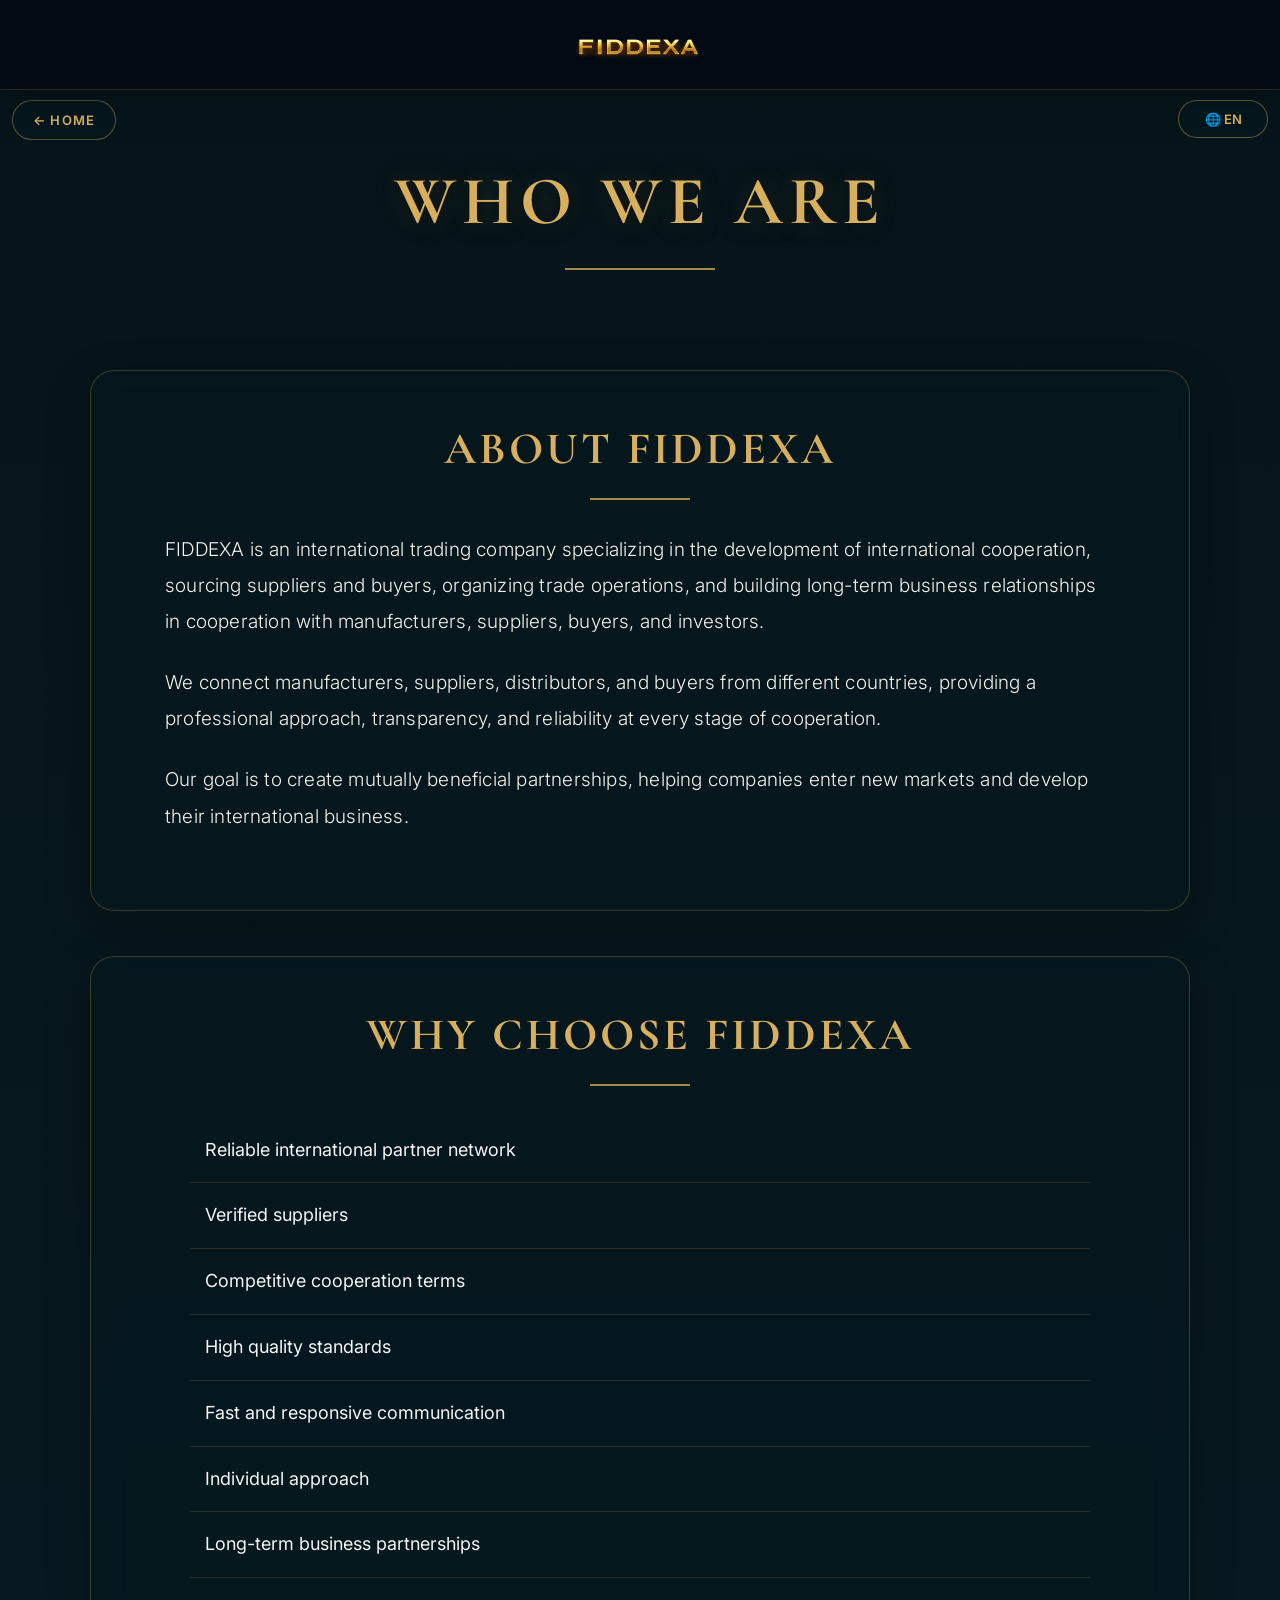
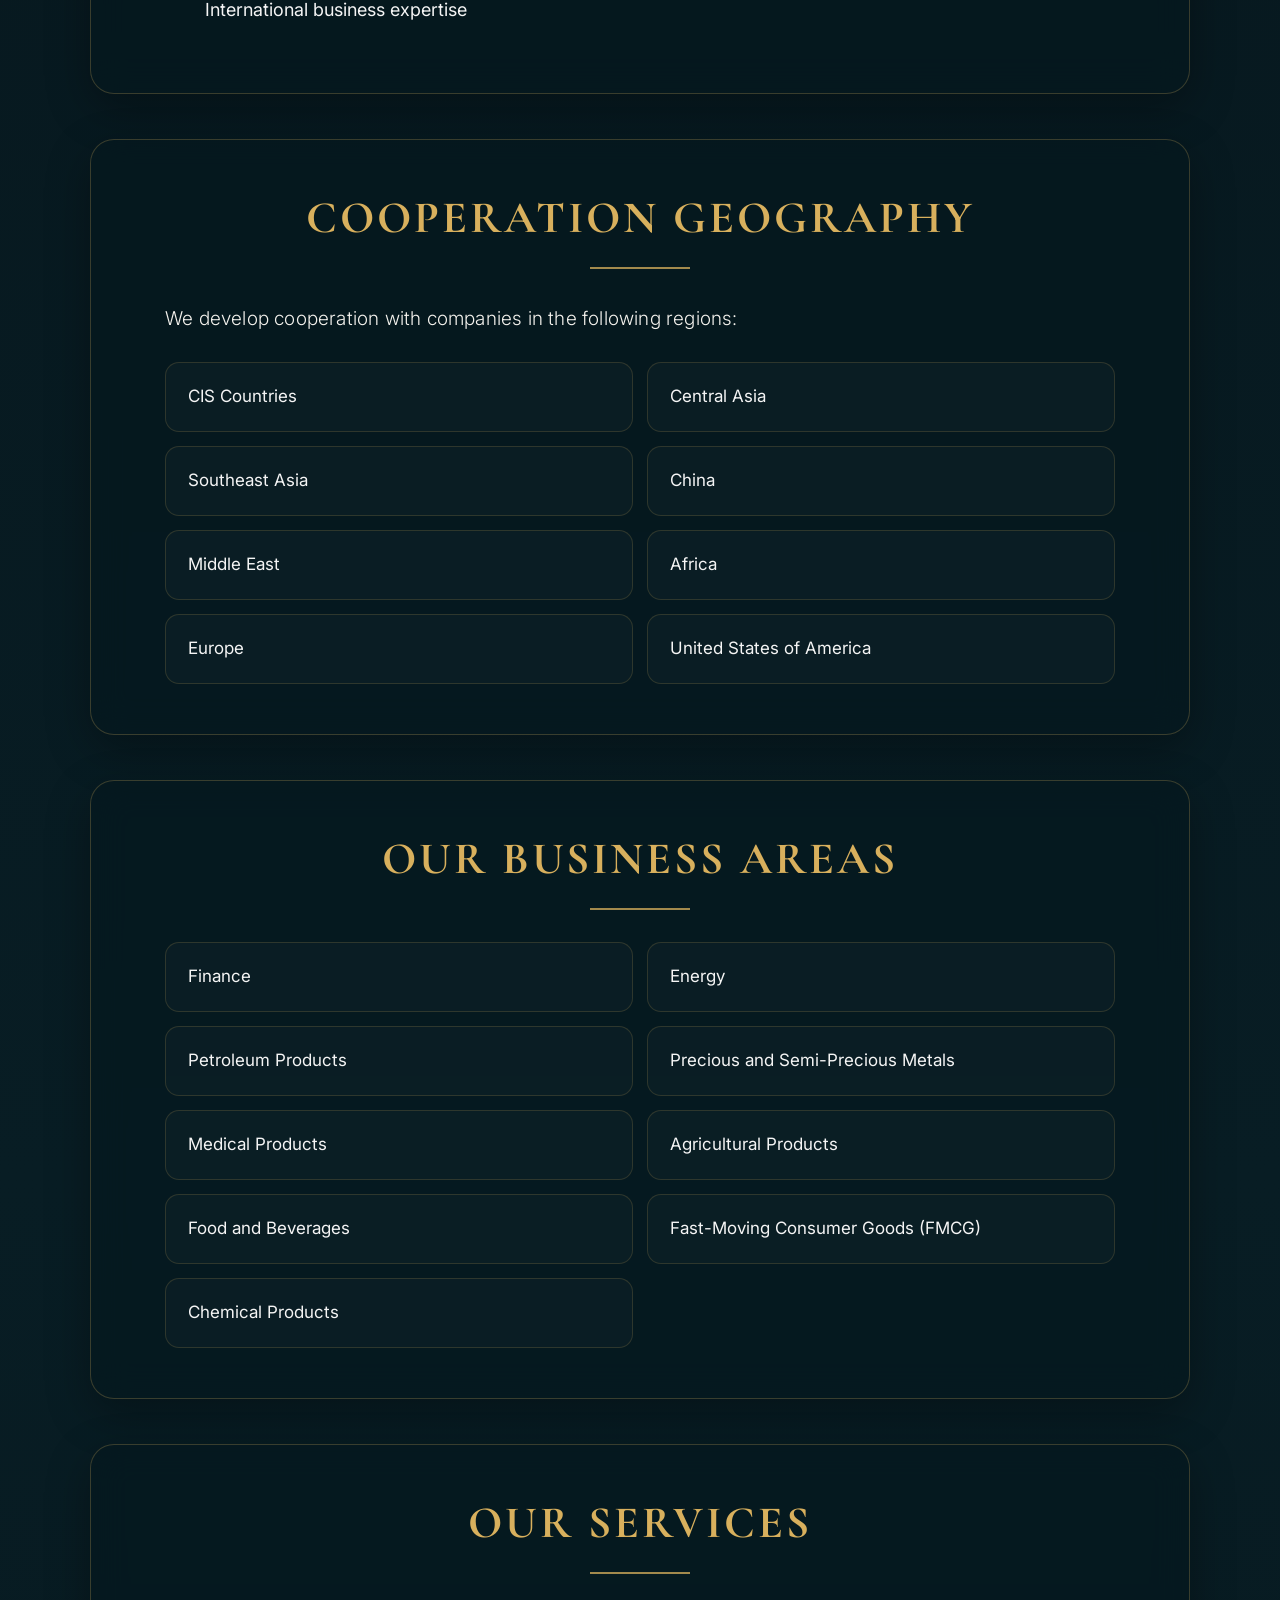
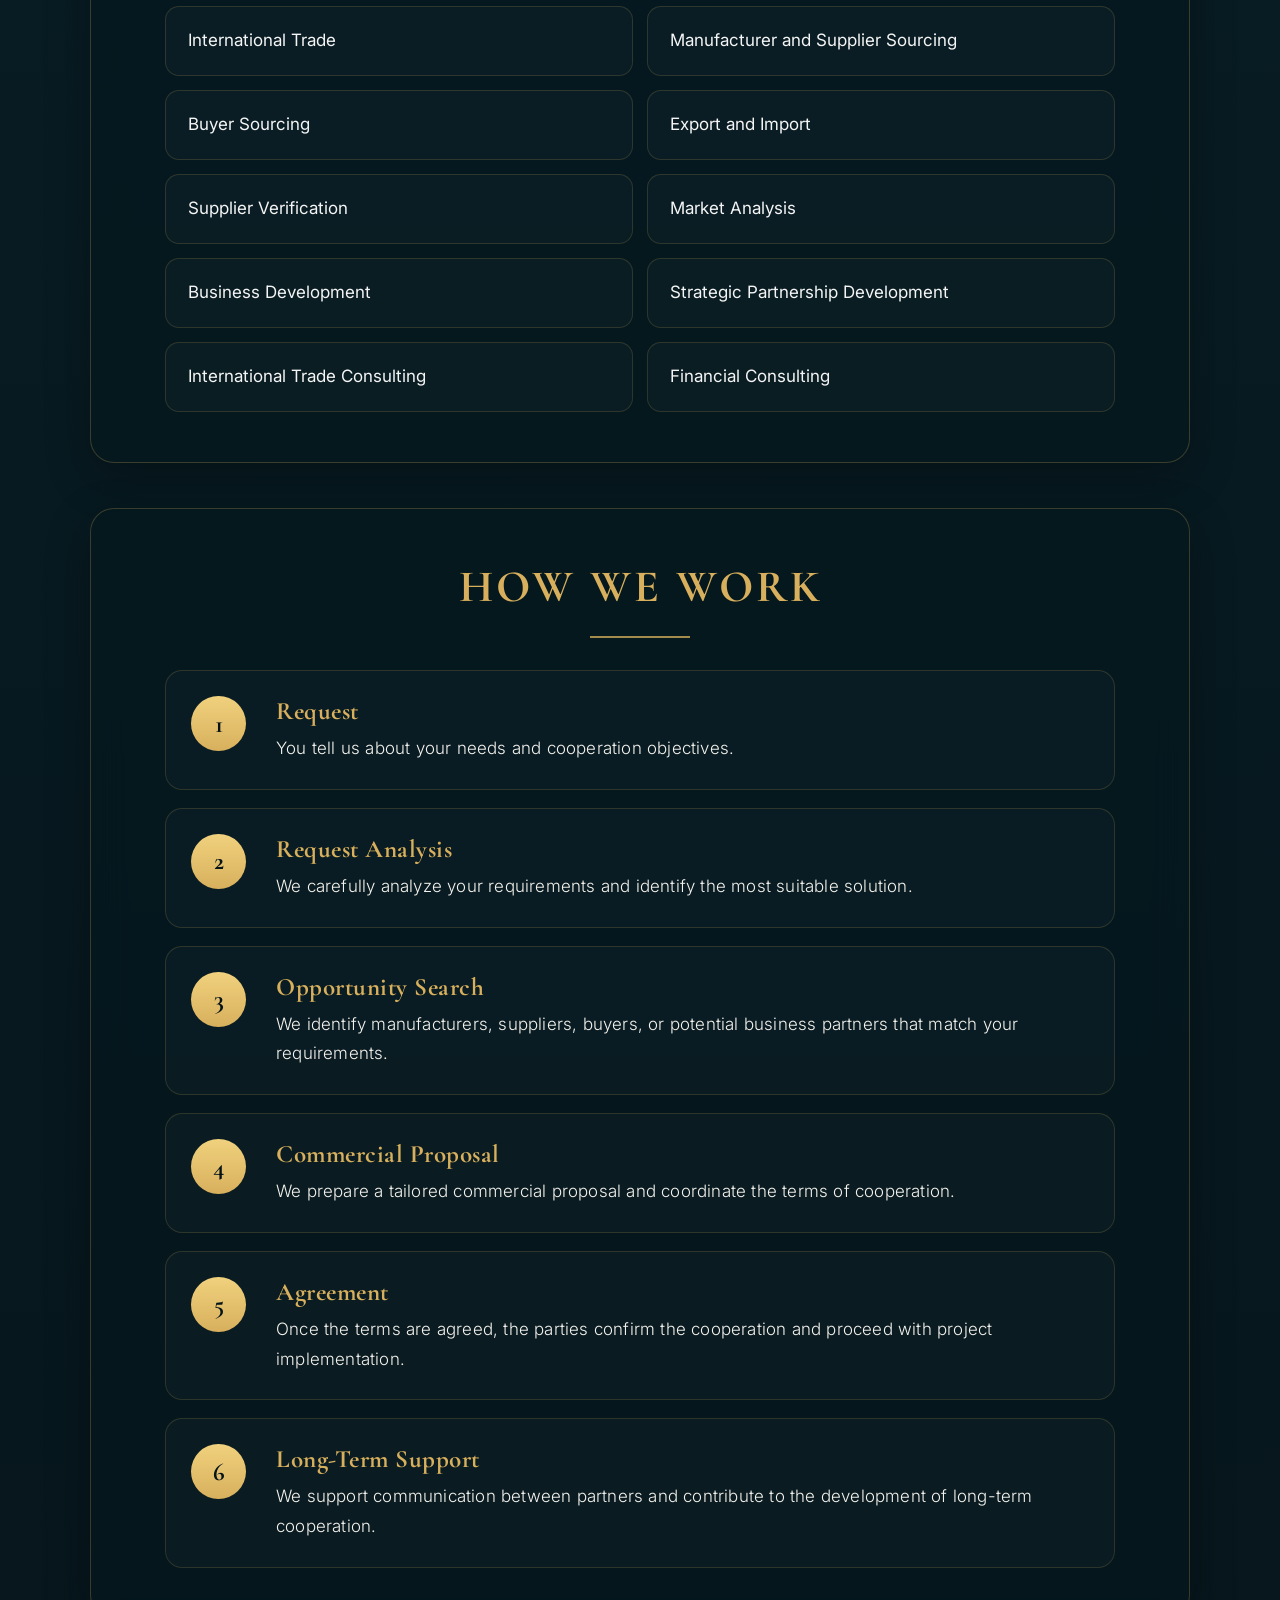
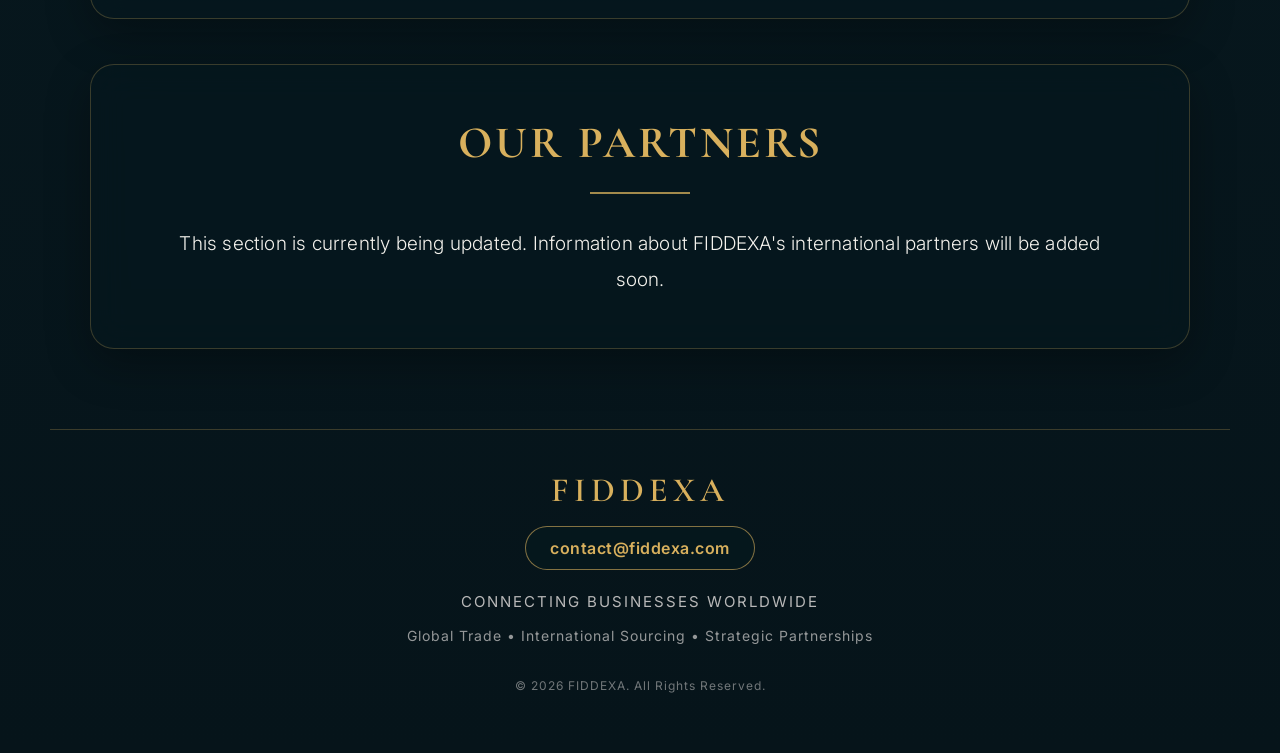
<file: about.html>
<!DOCTYPE html>
<html lang="en">

<head>

<meta charset="UTF-8">
<meta name="viewport" content="width=device-width, initial-scale=1.0">

<title>Who We Are | FIDDEXA</title>

<meta name="description"
content="Learn about FIDDEXA, our international business network, areas of expertise, services and approach to global cooperation.">

<link rel="icon" type="image/x-icon" href="favicon.ico">
<link rel="icon" type="image/png" sizes="16x16" href="favicon-16x16.png">
<link rel="icon" type="image/png" sizes="32x32" href="favicon-32x32.png">
<link rel="apple-touch-icon" sizes="180x180" href="apple-touch-icon.png">
<link rel="manifest" href="site.webmanifest">

<meta name="theme-color" content="#06141a">

<link rel="preconnect" href="https://fonts.googleapis.com">
<link rel="preconnect" href="https://fonts.gstatic.com" crossorigin>

<link href="https://fonts.googleapis.com/css2?family=Cormorant+Garamond:wght@500;600;700&family=Inter:wght@300;400;500;600&display=swap" rel="stylesheet">

<style>

/* =========================
   BASIC SETTINGS
========================= */

*{
    margin:0;
    padding:0;
    box-sizing:border-box;
}

html{
    scroll-behavior:smooth;
}

body{
    padding-top:90px;

    background:
    linear-gradient(
        180deg,
        #06141a 0%,
        #081d24 50%,
        #06141a 100%
    );

    font-family:'Inter',sans-serif;
    color:#f5f5f5;

    overflow-x:hidden;
}

.container{
    width:100%;
    max-width:1920px;
    margin:0 auto;
    padding-bottom:50px;
}


/* =========================
   FIXED HEADER
========================= */

.top-header{
    position:fixed;

    top:0;
    left:0;

    width:100%;
    height:90px;

    display:flex;
    align-items:center;
    justify-content:center;

    padding-top:16px;

    background:rgba(4,10,20,.88);

    backdrop-filter:blur(12px);
    -webkit-backdrop-filter:blur(12px);

    border-bottom:
    1px solid rgba(216,176,93,.18);

    box-shadow:
    0 8px 30px rgba(0,0,0,.25);

    z-index:9999;
}

.logo-link{
    display:inline-block;
}

.logo-link img{
    width:230px;
    height:auto;
    display:block;

    transition:
    transform .3s ease,
    filter .3s ease;
}

.logo-link img:hover{
    transform:scale(1.04);

    filter:
    drop-shadow(
        0 0 18px rgba(216,176,93,.65)
    );
}


/* =========================
   LANGUAGE SWITCHER
========================= */

.language-switcher{
    position:absolute;
    top:100px;
    right:12px;
    z-index:1000;
}

.lang-btn{
    width:90px;
    height:38px;

    padding:0;

    display:flex;
    align-items:center;
    justify-content:center;
    gap:5px;

    background:rgba(6,24,30,.94);

    color:#d8b05d;

    border:
    1px solid rgba(216,176,93,.45);

    border-radius:999px;

    font-family:'Inter',sans-serif;

    font-size:13px;
    font-weight:600;

    cursor:pointer;

    backdrop-filter:blur(12px);
    -webkit-backdrop-filter:blur(12px);
}

.lang-menu{
    display:none;

    position:absolute;

    top:52px;
    right:0;

    width:90px;

    background:rgba(6,24,30,.97);

    border:
    1px solid rgba(216,176,93,.35);

    border-radius:14px;

    overflow:hidden;

    box-shadow:
    0 12px 30px rgba(0,0,0,.45);
}

.lang-menu a{
    display:block;

    padding:11px 15px;

    color:#ffffff;

    text-decoration:none;

    font-size:14px;
    font-weight:500;

    transition:
    background .25s ease,
    color .25s ease;
}

.lang-menu a:hover{
    background:
    rgba(216,176,93,.15);

    color:#d8b05d;
}


/* =========================
   BACK BUTTON
========================= */

.back-wrap{
    position:fixed;

    top:100px;
    left:12px;

    width:auto;

    margin:0;
    padding:0;

    z-index:9000;
}

.back-btn{
    display:inline-flex;

    align-items:center;
    justify-content:center;

    gap:9px;

    padding:11px 20px;

    border:
    1px solid rgba(216,176,93,.40);

    border-radius:999px;

    background:
    rgba(6,24,30,.70);

    color:#d8b05d;

    text-decoration:none;

    font-size:13px;
    font-weight:600;

    letter-spacing:1.2px;

    transition:
    transform .3s ease,
    background .3s ease,
    border-color .3s ease;
}

.back-btn:hover{
    transform:translateX(-3px);

    background:
    rgba(216,176,93,.12);

    border-color:#d8b05d;
}


/* =========================
   PAGE TITLE
========================= */

.page-intro{
    max-width:1100px;

    margin:25px auto 55px;

    padding:45px 25px;

    text-align:center;
}

.page-intro h1{
    font-family:
    'Cormorant Garamond',serif;

    font-size:68px;
    font-weight:700;

    letter-spacing:6px;

    color:#d8b05d;

    text-transform:uppercase;

    text-shadow:
    0 3px 15px rgba(0,0,0,.60),
    0 0 30px rgba(216,176,93,.18);
}

.page-intro-line{
    width:150px;
    height:2px;

    margin:25px auto 0;

    background:#d8b05d;

    opacity:.75;
}


/* =========================
   CONTENT SECTIONS
========================= */

.section{
    max-width:1100px;

    margin:0 auto 45px;

    padding:50px 55px;

    background:
    rgba(6,24,30,.64);

    backdrop-filter:blur(18px);
    -webkit-backdrop-filter:blur(18px);

    border:
    1px solid rgba(216,176,93,.25);

    border-radius:24px;

    box-shadow:
    0 15px 45px rgba(0,0,0,.30);
}

.section h2{
    font-family:
    'Cormorant Garamond',serif;

    font-size:45px;
    font-weight:700;

    text-align:center;

    letter-spacing:3px;

    text-transform:uppercase;

    color:#d8b05d;

    margin-bottom:22px;
}

.gold-line{
    width:100px;
    height:2px;

    background:#d8b05d;

    margin:0 auto 32px;

    opacity:.75;
}

.section p{
    max-width:950px;

    margin:0 auto 25px;

    font-size:19px;
    font-weight:300;

    line-height:1.9;

    letter-spacing:.2px;

    color:#f4f2ed;

    text-align:left;
}


/* =========================
   LISTS
========================= */

.info-list{
    list-style:none;

    max-width:900px;

    margin:15px auto 0;
}

.info-list li{
    position:relative;

    padding:
    18px 15px;

    font-size:18px;

    line-height:1.6;

    border-bottom:
    1px solid rgba(216,176,93,.16);
}

.info-list li:last-child{
    border-bottom:none;
}

/* =========================
   GRID
========================= */

.info-grid{
    display:grid;

    grid-template-columns:
    repeat(2,1fr);

    gap:14px;

    max-width:950px;

    margin:0 auto;
}

.info-card{
    padding:20px 22px;

    display:flex;
    align-items:center;

    min-height:70px;

    background:
    rgba(255,255,255,.025);

    border:
    1px solid rgba(216,176,93,.17);

    border-radius:14px;

    font-size:17px;

    line-height:1.5;

    transition:
    transform .3s ease,
    border-color .3s ease,
    background .3s ease;
}

.info-card:hover{
    transform:translateY(-2px);

    border-color:
    rgba(216,176,93,.48);

    background:
    rgba(216,176,93,.06);
}


/* =========================
   HOW WE WORK
========================= */

.steps{
    max-width:950px;

    margin:0 auto;

    display:flex;
    flex-direction:column;

    gap:18px;
}

.step{
    display:grid;

    grid-template-columns:
    65px 1fr;

    gap:20px;

    padding:25px;

    background:
    rgba(255,255,255,.025);

    border:
    1px solid rgba(216,176,93,.17);

    border-radius:17px;
}

.step-number{
    width:55px;
    height:55px;

    display:flex;
    align-items:center;
    justify-content:center;

    border-radius:50%;

    background:
    linear-gradient(
        180deg,
        #f0d17d,
        #d8b05d
    );

    color:#06141a;

    font-family:
    'Cormorant Garamond',serif;

    font-size:25px;
    font-weight:700;
}

.step-content h3{
    margin-bottom:8px;

    color:#d8b05d;

    font-family:
    'Cormorant Garamond',serif;

    font-size:25px;

    letter-spacing:.5px;
}

.step-content p{
    margin:0;

    font-size:17px;

    line-height:1.75;
}
/* =========================
   FOOTER
========================= */

footer{
    width:100%;
    max-width:1180px;

    margin:80px auto 0;
    padding:40px 20px 10px;

    text-align:center;

    border-top:
    1px solid rgba(216,176,93,.25);

    color:#b8b8b8;
}

.footer-brand{
    font-family:'Cormorant Garamond',serif;

    font-size:34px;
    font-weight:600;

    color:#d8b05d;

    letter-spacing:5px;

    margin-bottom:15px;
}

.footer-email{
    margin-bottom:22px;
}

.footer-email a{
    display:inline-flex;

    align-items:center;
    justify-content:center;

    padding:11px 24px;

    border:
    1px solid rgba(216,176,93,.60);

    border-radius:999px;

    color:#d8b05d;

    background:
    rgba(6,24,30,.75);

    text-decoration:none;

    font-family:'Inter',sans-serif;

    font-size:16px;
    font-weight:600;

    letter-spacing:.5px;

    text-transform:none;

    transition:
    background .3s ease,
    color .3s ease,
    transform .3s ease;
}

.footer-email a:hover{
    background:
    rgba(216,176,93,.10);

    color:#f0d17d;

    transform:translateY(-2px);
}

.footer-slogan{
    font-size:15px;

    letter-spacing:2px;

    text-transform:uppercase;

    margin-bottom:12px;
}

.footer-services{
    font-size:14px;

    line-height:1.8;

    letter-spacing:1px;

    opacity:.8;
}

.footer-copy{
    margin-top:30px;

    font-size:12px;

    letter-spacing:1px;

    opacity:.6;
}
   

/* =========================
   MOBILE
========================= */
   
@media(max-width:900px){

    body{
        padding-top:90px;
    }

    .container{
        padding:35px 15px 40px;
    }

    .logo-link img{
        width:200px;
    }

    .language-switcher{
    position:absolute;
    top:100px;
    right:12px;
    z-index:1000;
    }

    .lang-btn{
        height:38px;
    }

    .back-wrap{
        position:fixed;
        top:100px;
        left:14px;

        width:auto;
        margin:0;
        padding:0;

        z-index:9000;
    }

    .back-btn{
        height:38px;
        min-height:38px;

        display:inline-flex;
        align-items:center;
        justify-content:center;

        padding:0 20px;

        font-size:14px;
        letter-spacing:1px;
        white-space:nowrap;
    }

    .page-intro{
        margin:55px auto 50px;
    }

    .page-intro h1{
        font-size:43px;
        letter-spacing:3px;
    }

    .page-intro-line{
        width:90px;
    }

    .section{
        margin:
        0 15px 30px;

        padding:
        32px 22px;

        border-radius:18px;
    }

    .section h2{
        font-size:32px;

        letter-spacing:1.8px;
    }

    .section p{
        font-size:16px;

        line-height:1.8;
    }

    .info-grid{
        grid-template-columns:1fr;
    }

    .info-card{
        font-size:16px;

        min-height:60px;
    }

    .info-list li{
        font-size:16px;
    }

    .step{
        grid-template-columns:
        48px 1fr;

        gap:14px;

        padding:20px 16px;
    }

    .step-number{
        width:45px;
        height:45px;

        font-size:21px;
    }

    .step-content h3{
        font-size:22px;
    }

    .step-content p{
        font-size:15px;
    }
   footer{

    margin-top:55px;

    padding:35px 10px 10px;

}


.footer-brand{

    font-size:30px;

}


.footer-email a{

    font-size:15px;

    padding:11px 20px;

}


.footer-slogan{

    font-size:13px;

    line-height:1.7;

}


.footer-services{

    font-size:12px;

    line-height:1.8;

}


.footer-copy{

    font-size:12px;

    margin-top:30px;

}
/* ===== MOBILE COMPACT ABOUT PAGE ===== */

.section{
    padding:42px 22px;
    margin-bottom:26px;
}

.section h2{
    margin-bottom:18px;
}

.gold-line{
    margin:18px auto 30px;
}

.section p{
    line-height:1.65;
    margin-bottom:22px;
}


/* GEOGRAPHY / AREAS / SERVICES */

.info-grid{
    gap:14px;
}

.info-card{
    min-height:auto;
    padding:22px 24px;
}


/* WHY CHOOSE */

.info-list li{
    padding:18px 10px;
}


/* HOW WE WORK */

.steps{
    gap:18px;
}

.step{
    padding:24px 20px;
   }
}

</style>
</head>

<body id="top">

<!-- =========================
     HEADER
========================= -->

<header class="top-header">

    <a href="#top" class="logo-link">
        <img src="images/fiddexa-title.png" alt="FIDDEXA">
    </a>

</header>


<!-- =========================
     LANGUAGE SWITCHER
========================= -->

<div class="language-switcher">

    <button class="lang-btn" id="langBtn">
        🌐 EN
    </button>

    <div class="lang-menu" id="langMenu">

        <a href="#" data-lang="en">
            English
        </a>

        <a href="#" data-lang="zh">
            中文
        </a>

        <a href="#" data-lang="fr">
            Français
        </a>

        <a href="#" data-lang="es">
            Español
        </a>

        <a href="#" data-lang="ru">
            Русский
        </a>

        <a href="#" data-lang="hi">
            हिन्दी
        </a>

    </div>

</div>


<div class="container">


<!-- =========================
     BACK BUTTON
========================= -->

<div class="back-wrap">

    <a href="index.html"
       class="back-btn"
       id="backButton">

        ← HOME

    </a>

</div>


<!-- =========================
     PAGE TITLE
========================= -->

<section class="page-intro">

    <h1 id="pageTitle">
        WHO WE ARE
    </h1>

    <div class="page-intro-line"></div>

</section>


<!-- =========================
     ABOUT FIDDEXA
========================= -->

<section class="section">

    <h2 id="aboutTitle">
        ABOUT FIDDEXA
    </h2>

    <div class="gold-line"></div>

    <p id="aboutText1">
        FIDDEXA is an international trading company specializing
        in the development of international cooperation, sourcing
        suppliers and buyers, organizing trade operations, and
        building long-term business relationships in cooperation
        with manufacturers, suppliers, buyers, and investors.
    </p>

    <p id="aboutText2">
        We connect manufacturers, suppliers, distributors, and
        buyers from different countries, providing a professional
        approach, transparency, and reliability at every stage
        of cooperation.
    </p>

    <p id="aboutText3">
        Our goal is to create mutually beneficial partnerships,
        helping companies enter new markets and develop their
        international business.
    </p>

</section>


<!-- =========================
     WHY CHOOSE FIDDEXA
========================= -->

<section class="section">

    <h2 id="whyTitle">
        WHY CHOOSE FIDDEXA
    </h2>

    <div class="gold-line"></div>

    <ul class="info-list">

        <li id="why1">
            Reliable international partner network
        </li>

        <li id="why2">
            Verified suppliers
        </li>

        <li id="why3">
            Competitive cooperation terms
        </li>

        <li id="why4">
            High quality standards
        </li>

        <li id="why5">
            Fast and responsive communication
        </li>

        <li id="why6">
            Individual approach
        </li>

        <li id="why7">
            Long-term business partnerships
        </li>

        <li id="why8">
            International business expertise
        </li>

    </ul>

</section>


<!-- =========================
     COOPERATION GEOGRAPHY
========================= -->

<section class="section">

    <h2 id="geographyTitle">
        COOPERATION GEOGRAPHY
    </h2>

    <div class="gold-line"></div>

    <p id="geographyText">
        We develop cooperation with companies in the following
        regions:
    </p>

    <div class="info-grid">

        <div class="info-card"
             id="geo1">
            CIS Countries
        </div>

        <div class="info-card"
             id="geo2">
            Central Asia
        </div>

        <div class="info-card"
             id="geo3">
            Southeast Asia
        </div>

        <div class="info-card"
             id="geo4">
            China
        </div>

        <div class="info-card"
             id="geo5">
            Middle East
        </div>

        <div class="info-card"
             id="geo6">
            Africa
        </div>

        <div class="info-card"
             id="geo7">
            Europe
        </div>

        <div class="info-card"
             id="geo8">
            United States of America
        </div>

    </div>

</section>


<!-- =========================
     OUR BUSINESS AREAS
========================= -->

<section class="section">

    <h2 id="areasTitle">
        OUR BUSINESS AREAS
    </h2>

    <div class="gold-line"></div>

    <div class="info-grid">

    <div class="info-card" id="area1">
        Finance
    </div>

    <div class="info-card" id="area2">
        Energy
    </div>

    <div class="info-card" id="area3">
        Petroleum Products
    </div>

    <div class="info-card" id="area4">
        Precious and Semi-Precious Metals
    </div>

    <div class="info-card" id="area5">
        Medical Products
    </div>

    <div class="info-card" id="area6">
        Agricultural Products
    </div>

    <div class="info-card" id="area7">
        Food and Beverages
    </div>

    <div class="info-card" id="area8">
        Fast-Moving Consumer Goods (FMCG)
    </div>

    <div class="info-card" id="area9">
        Chemical Products
    </div>

    </div>

  </section>
  <!-- =========================
     OUR SERVICES
========================= -->

<section class="section">

    <h2 id="servicesTitle">
        OUR SERVICES
    </h2>

    <div class="gold-line"></div>

    <div class="info-grid">

        <div class="info-card" id="service1">
            International Trade
        </div>

        <div class="info-card" id="service2">
            Manufacturer and Supplier Sourcing
        </div>

        <div class="info-card" id="service3">
            Buyer Sourcing
        </div>

        <div class="info-card" id="service4">
            Export and Import
        </div>

        <div class="info-card" id="service5">
            Supplier Verification
        </div>

        <div class="info-card" id="service6">
            Market Analysis
        </div>

        <div class="info-card" id="service7">
            Business Development
        </div>

        <div class="info-card" id="service8">
            Strategic Partnership Development
        </div>

        <div class="info-card" id="service9">
            International Trade Consulting
        </div>

        <div class="info-card" id="service10">
            Financial Consulting
        </div>

    </div>

</section>


<!-- =========================
     HOW WE WORK
========================= -->

<section class="section">

    <h2 id="workTitle">
        HOW WE WORK
    </h2>

    <div class="gold-line"></div>


    <div class="steps">


        <!-- STEP 1 -->

        <div class="step">

            <div class="step-number">
                1
            </div>

            <div class="step-content">

                <h3 id="step1Title">
                    Request
                </h3>

                <p id="step1Text">
                    You tell us about your needs and
                    cooperation objectives.
                </p>

            </div>

        </div>


        <!-- STEP 2 -->

        <div class="step">

            <div class="step-number">
                2
            </div>

            <div class="step-content">

                <h3 id="step2Title">
                    Request Analysis
                </h3>

                <p id="step2Text">
                    We carefully analyze your requirements
                    and identify the most suitable solution.
                </p>

            </div>

        </div>


        <!-- STEP 3 -->

        <div class="step">

            <div class="step-number">
                3
            </div>

            <div class="step-content">

                <h3 id="step3Title">
                    Opportunity Search
                </h3>

                <p id="step3Text">
                    We identify manufacturers, suppliers,
                    buyers, or potential business partners
                    that match your requirements.
                </p>

            </div>

        </div>


        <!-- STEP 4 -->

        <div class="step">

            <div class="step-number">
                4
            </div>

            <div class="step-content">

                <h3 id="step4Title">
                    Commercial Proposal
                </h3>

                <p id="step4Text">
                    We prepare a tailored commercial proposal
                    and coordinate the terms of cooperation.
                </p>

            </div>

        </div>


        <!-- STEP 5 -->

        <div class="step">

            <div class="step-number">
                5
            </div>

            <div class="step-content">

                <h3 id="step5Title">
                    Agreement
                </h3>

                <p id="step5Text">
                    Once the terms are agreed, the parties
                    confirm the cooperation and proceed
                    with project implementation.
                </p>

            </div>

        </div>


        <!-- STEP 6 -->

        <div class="step">

            <div class="step-number">
                6
            </div>

            <div class="step-content">

                <h3 id="step6Title">
                    Long-Term Support
                </h3>

                <p id="step6Text">
                    We support communication between partners
                    and contribute to the development of
                    long-term cooperation.
                </p>

            </div>

        </div>


    </div>

</section>


<!-- =========================
     OUR PARTNERS
========================= -->

<section class="section">

    <h2 id="partnersTitle">
        OUR PARTNERS
    </h2>

    <div class="gold-line"></div>

    <p id="partnersText"
       style="
       text-align:center;
       margin-bottom:0;
       ">

        This section is currently being updated.
        Information about FIDDEXA's international
        partners will be added soon.

    </p>

</section>

<!-- =========================
     FOOTER
========================= -->

<footer>

    <div class="footer-brand">
        FIDDEXA
    </div>

    <div class="footer-email">

        <a href="mailto:contact@fiddexa.com">
            contact@fiddexa.com
        </a>

    </div>

    <div
        class="footer-slogan"
        id="footerSlogan">
        CONNECTING BUSINESSES WORLDWIDE
    </div>

    <div
        class="footer-services"
        id="footerServices">
        Global Trade • International Sourcing • Strategic Partnerships
    </div>

    <div
        class="footer-copy"
        id="footerCopy">
        © 2026 FIDDEXA. All Rights Reserved.
    </div>

</footer>

</div>
<!-- END .container -->

  <script>

/* =========================
   LANGUAGE SYSTEM
========================= */

const langBtn = document.getElementById("langBtn");
const langMenu = document.getElementById("langMenu");

/* =========================
   ENGLISH
========================= */

const translations = {

en: {

    langButton: "🌐 EN",

    backButton: "← HOME",

    pageTitle: "WHO WE ARE",


    /* ABOUT FIDDEXA */

    aboutTitle: "ABOUT FIDDEXA",

    aboutText1:
    "FIDDEXA is an international trading company specializing in the development of international cooperation, sourcing suppliers and buyers, organizing trade operations, and building long-term business relationships in cooperation with manufacturers, suppliers, buyers, and investors.",

    aboutText2:
    "We connect manufacturers, suppliers, distributors, and buyers from different countries, providing a professional approach, transparency, and reliability at every stage of cooperation.",

    aboutText3:
    "Our goal is to create mutually beneficial partnerships, helping companies enter new markets and develop their international business.",


    /* WHY CHOOSE FIDDEXA */

    whyTitle: "WHY CHOOSE FIDDEXA",

    why1:
    "Reliable international partner network",

    why2:
    "Verified suppliers",

    why3:
    "Competitive cooperation terms",

    why4:
    "High quality standards",

    why5:
    "Fast and responsive communication",

    why6:
    "Individual approach",

    why7:
    "Long-term business partnerships",

    why8:
    "International business expertise",


    /* COOPERATION GEOGRAPHY */

    geographyTitle:
    "COOPERATION GEOGRAPHY",

    geographyText:
    "We develop cooperation with companies in the following regions:",

    geo1:
    "CIS Countries",

    geo2:
    "Central Asia",

    geo3:
    "Southeast Asia",

    geo4:
    "China",

    geo5:
    "Middle East",

    geo6:
    "Africa",

    geo7:
    "Europe",

    geo8:
    "United States of America",


    /* OUR BUSINESS AREAS */

    areasTitle:
    "OUR BUSINESS AREAS",

    area1:
    "Finance",

    area2:
    "Energy",

    area3:
    "Petroleum Products",

    area4:
    "Precious and Semi-Precious Metals",

    area5:
    "Medical Products",

    area6:
    "Agricultural Products",

    area7:
    "Food and Beverages",

    area8:
    "Fast-Moving Consumer Goods (FMCG)",

    area9:
    "Chemical Products",


    /* OUR SERVICES */

    servicesTitle:
    "OUR SERVICES",

    service1:
    "International Trade",

    service2:
    "Manufacturer and Supplier Sourcing",

    service3:
    "Buyer Sourcing",

    service4:
    "Export and Import",

    service5:
    "Supplier Verification",

    service6:
    "Market Analysis",

    service7:
    "Business Development",

    service8:
    "Strategic Partnership Development",

    service9:
    "International Trade Consulting",

    service10:
    "Financial Consulting",


    /* HOW WE WORK */

    workTitle:
    "HOW WE WORK",


    /* STEP 1 */

    step1Title:
    "Request",

    step1Text:
    "You tell us about your needs and cooperation objectives.",


    /* STEP 2 */

    step2Title:
    "Request Analysis",

    step2Text:
    "We carefully analyze your requirements and identify the most suitable solution.",


    /* STEP 3 */

    step3Title:
    "Opportunity Search",

    step3Text:
    "We identify manufacturers, suppliers, buyers, or potential business partners that match your requirements.",


    /* STEP 4 */

    step4Title:
    "Commercial Proposal",

    step4Text:
    "We prepare a tailored commercial proposal and coordinate the terms of cooperation.",


    /* STEP 5 */

    step5Title:
    "Agreement",

    step5Text:
    "Once the terms are agreed, the parties confirm the cooperation and proceed with project implementation.",


    /* STEP 6 */

    step6Title:
    "Long-Term Support",

    step6Text:
    "We support communication between partners and contribute to the development of long-term cooperation.",


    /* OUR PARTNERS */

    partnersTitle:
    "OUR PARTNERS",

    partnersText:
    "This section is currently being updated. Information about FIDDEXA's international partners will be added soon.",


    /* FOOTER */

    footerSlogan:
    "CONNECTING BUSINESSES WORLDWIDE",

    footerServices:
    "Global Trade • International Sourcing • Strategic Partnerships",

    footerCopy:
    "© 2026 FIDDEXA. All Rights Reserved."

},
  /* =========================
   CHINESE
========================= */

zh: {

    langButton: "🌐 中文",

    backButton: "← 返回首页",

    pageTitle: "关于我们",


    /* ABOUT FIDDEXA */

    aboutTitle: "关于 FIDDEXA",

    aboutText1:
    "FIDDEXA 是一家国际贸易公司，专注于发展国际合作、寻找供应商和买家、组织贸易业务，并通过与制造商、供应商、买家和投资者合作建立长期商业关系。",

    aboutText2:
    "我们连接来自不同国家的制造商、供应商、分销商和买家，并在合作的每一个阶段提供专业、透明和可靠的服务。",

    aboutText3:
    "我们的目标是建立互利共赢的合作伙伴关系，帮助企业进入新的市场并发展国际业务。",


    /* WHY CHOOSE FIDDEXA */

    whyTitle: "为什么选择 FIDDEXA",

    why1:
    "可靠的国际合作伙伴网络",

    why2:
    "经过验证的供应商",

    why3:
    "具有竞争力的合作条件",

    why4:
    "高质量标准",

    why5:
    "快速高效的沟通与反馈",

    why6:
    "个性化服务",

    why7:
    "长期商业合作伙伴关系",

    why8:
    "国际商业专业经验",


    /* COOPERATION GEOGRAPHY */

    geographyTitle:
    "合作区域",

    geographyText:
    "我们积极与以下地区的企业发展合作：",

    geo1:
    "独联体国家",

    geo2:
    "中亚",

    geo3:
    "东南亚",

    geo4:
    "中国",

    geo5:
    "中东",

    geo6:
    "非洲",

    geo7:
    "欧洲",

    geo8:
    "美国",


    /* OUR BUSINESS AREAS */

    areasTitle:
    "我们的业务领域",

    area1:
    "金融",

    area2:
    "能源",

    area3:
    "石油产品",

    area4:
    "贵金属和半贵金属",

    area5:
    "医疗产品",

    area6:
    "农产品",

    area7:
    "食品和饮料",

    area8:
    "快速消费品（FMCG）",

    area9:
    "化工产品",


    /* OUR SERVICES */

    servicesTitle:
    "我们的服务",

    service1:
    "国际贸易",

    service2:
    "寻找制造商和供应商",

    service3:
    "寻找买家",

    service4:
    "出口与进口",

    service5:
    "供应商审核",

    service6:
    "市场分析",

    service7:
    "业务发展",

    service8:
    "战略合作伙伴关系发展",

    service9:
    "国际贸易咨询",

    service10:
    "金融咨询",


    /* HOW WE WORK */

    workTitle:
    "我们的合作流程",


    /* STEP 1 */

    step1Title:
    "接收需求",

    step1Text:
    "您向我们介绍您的需求以及合作目标。",


    /* STEP 2 */

    step2Title:
    "需求分析",

    step2Text:
    "我们认真分析您的具体要求，并确定最合适的解决方案。",


    /* STEP 3 */

    step3Title:
    "寻找合作机会",

    step3Text:
    "我们根据您的要求寻找合适的制造商、供应商、买家或潜在商业合作伙伴。",


    /* STEP 4 */

    step4Title:
    "商业方案",

    step4Text:
    "我们为您准备个性化的商业方案，并协调双方的合作条件。",


    /* STEP 5 */

    step5Title:
    "签订协议",

    step5Text:
    "双方就合作条件达成一致后，确认合作关系并开始项目实施。",


    /* STEP 6 */

    step6Title:
    "长期支持",

    step6Text:
    "我们持续支持合作伙伴之间的沟通，并促进长期稳定的商业合作。",


    /* OUR PARTNERS */

    partnersTitle:
    "我们的合作伙伴",

    partnersText:
    "本栏目正在更新中。FIDDEXA 国际合作伙伴的相关信息将陆续添加。",


    /* FOOTER */

    footerSlogan:
    "连接全球企业",

    footerServices:
    "国际贸易 • 全球采购 • 战略合作伙伴关系",

    footerCopy:
    "© 2026 FIDDEXA。版权所有。"

},


/* =========================
   RUSSIAN
========================= */

ru: {

    langButton: "🌐 RU",

    backButton: "← ГЛАВНАЯ",

    pageTitle: "О НАС",


    /* ABOUT FIDDEXA */

    aboutTitle: "О КОМПАНИИ FIDDEXA",

    aboutText1:
    "FIDDEXA — международная торговая компания, специализирующаяся на развитии международного сотрудничества, поиске поставщиков и покупателей, организации торговых операций и построении долгосрочных деловых отношений в сотрудничестве с производителями, поставщиками, покупателями и инвесторами.",

    aboutText2:
    "Мы объединяем производителей, поставщиков, дистрибьюторов и покупателей из разных стран, предлагая профессиональный подход, прозрачность и надёжность на каждом этапе сотрудничества.",

    aboutText3:
    "Наша цель — создавать взаимовыгодные партнёрства, помогая компаниям выходить на новые рынки и развивать международный бизнес.",


    /* WHY CHOOSE FIDDEXA */

    whyTitle: "ПОЧЕМУ ВЫБИРАЮТ FIDDEXA",

    why1:
    "Надёжная международная сеть партнёров",

    why2:
    "Проверенные поставщики",

    why3:
    "Конкурентные условия сотрудничества",

    why4:
    "Высокие стандарты качества",

    why5:
    "Оперативная обратная связь",

    why6:
    "Индивидуальный подход",

    why7:
    "Долгосрочные партнёрские отношения",

    why8:
    "Международная деловая экспертиза",


    /* COOPERATION GEOGRAPHY */

    geographyTitle:
    "ГЕОГРАФИЯ СОТРУДНИЧЕСТВА",

    geographyText:
    "Мы развиваем сотрудничество с компаниями в следующих регионах:",

    geo1:
    "Страны СНГ",

    geo2:
    "Центральная Азия",

    geo3:
    "Юго-Восточная Азия",

    geo4:
    "Китай",

    geo5:
    "Ближний Восток",

    geo6:
    "Африка",

    geo7:
    "Европа",

    geo8:
    "Соединённые Штаты Америки",


    /* OUR BUSINESS AREAS */

    areasTitle:
    "НАШИ НАПРАВЛЕНИЯ",

    area1:
    "Финансы",

    area2:
    "Энергетика",

    area3:
    "Нефтепродукты",

    area4:
    "Драгоценные и полудрагоценные металлы",

    area5:
    "Медицинские товары",

    area6:
    "Сельскохозяйственная продукция",

    area7:
    "Продукты питания и напитки",

    area8:
    "Товары повседневного спроса (FMCG)",

    area9:
    "Химическая продукция",


    /* OUR SERVICES */

    servicesTitle:
    "НАШИ УСЛУГИ",

    service1:
    "Международная торговля",

    service2:
    "Поиск производителей и поставщиков",

    service3:
    "Поиск покупателей",

    service4:
    "Экспорт и импорт",

    service5:
    "Проверка поставщиков",

    service6:
    "Анализ рынка",

    service7:
    "Развитие бизнеса",

    service8:
    "Построение стратегических партнёрств",

    service9:
    "Консультации по международной торговле",

    service10:
    "Финансовый консалтинг",


    /* HOW WE WORK */

    workTitle:
    "КАК МЫ РАБОТАЕМ",


    /* STEP 1 */

    step1Title:
    "Получение запроса",

    step1Text:
    "Вы рассказываете нам о своих потребностях и целях сотрудничества.",


    /* STEP 2 */

    step2Title:
    "Анализ запроса",

    step2Text:
    "Мы внимательно изучаем ваши требования и подбираем оптимальное решение.",


    /* STEP 3 */

    step3Title:
    "Поиск возможностей",

    step3Text:
    "Подбираем производителей, поставщиков, покупателей или потенциальных деловых партнёров.",


    /* STEP 4 */

    step4Title:
    "Коммерческое предложение",

    step4Text:
    "Подготавливаем индивидуальное предложение и согласовываем условия сотрудничества.",


    /* STEP 5 */

    step5Title:
    "Заключение соглашения",

    step5Text:
    "После согласования условий стороны подтверждают сотрудничество и приступают к реализации проекта.",


    /* STEP 6 */

    step6Title:
    "Долгосрочное сопровождение",

    step6Text:
    "Мы поддерживаем взаимодействие между партнёрами и способствуем развитию долгосрочного сотрудничества.",


    /* OUR PARTNERS */

    partnersTitle:
    "НАШИ ПАРТНЁРЫ",

    partnersText:
    "Раздел находится в процессе наполнения. Информация о международных партнёрах FIDDEXA будет добавлена в ближайшее время.",


    /* FOOTER */

    footerSlogan:
    "СОЕДИНЯЕМ БИЗНЕС ПО ВСЕМУ МИРУ",

    footerServices:
    "Международная торговля • Глобальный поиск поставщиков • Стратегические партнёрства",

    footerCopy:
    "© 2026 FIDDEXA. Все права защищены."

},
  /* =========================
   FRENCH
========================= */

fr: {

    langButton: "🌐 FR",

    backButton: "← ACCUEIL",

    pageTitle: "QUI SOMMES-NOUS",


    /* ABOUT FIDDEXA */

    aboutTitle: "À PROPOS DE FIDDEXA",

    aboutText1:
    "FIDDEXA est une société de commerce international spécialisée dans le développement de la coopération internationale, la recherche de fournisseurs et d’acheteurs, l’organisation d’opérations commerciales et la création de relations d’affaires à long terme en collaboration avec des fabricants, fournisseurs, acheteurs et investisseurs.",

    aboutText2:
    "Nous mettons en relation des fabricants, fournisseurs, distributeurs et acheteurs de différents pays, en offrant une approche professionnelle, transparente et fiable à chaque étape de la coopération.",

    aboutText3:
    "Notre objectif est de créer des partenariats mutuellement avantageux, en aidant les entreprises à accéder à de nouveaux marchés et à développer leurs activités à l’international.",


    /* WHY CHOOSE FIDDEXA */

    whyTitle: "POURQUOI CHOISIR FIDDEXA",

    why1:
    "Réseau international fiable de partenaires",

    why2:
    "Fournisseurs vérifiés",

    why3:
    "Conditions de coopération compétitives",

    why4:
    "Normes de qualité élevées",

    why5:
    "Communication et réponse rapides",

    why6:
    "Approche personnalisée",

    why7:
    "Partenariats commerciaux à long terme",

    why8:
    "Expertise en affaires internationales",


    /* COOPERATION GEOGRAPHY */

    geographyTitle:
    "GÉOGRAPHIE DE NOTRE COOPÉRATION",

    geographyText:
    "Nous développons des relations de coopération avec des entreprises dans les régions suivantes :",

    geo1:
    "Pays de la CEI",

    geo2:
    "Asie centrale",

    geo3:
    "Asie du Sud-Est",

    geo4:
    "Chine",

    geo5:
    "Moyen-Orient",

    geo6:
    "Afrique",

    geo7:
    "Europe",

    geo8:
    "États-Unis d’Amérique",


    /* OUR BUSINESS AREAS */

    areasTitle:
    "NOS SECTEURS D’ACTIVITÉ",

    area1:
    "Finance",

    area2:
    "Énergie",

    area3:
    "Produits pétroliers",

    area4:
    "Métaux précieux et semi-précieux",

    area5:
    "Produits médicaux",

    area6:
    "Produits agricoles",

    area7:
    "Produits alimentaires et boissons",

    area8:
    "Produits de grande consommation (FMCG)",

    area9:
    "Produits chimiques",


    /* OUR SERVICES */

    servicesTitle:
    "NOS SERVICES",

    service1:
    "Commerce international",

    service2:
    "Recherche de fabricants et de fournisseurs",

    service3:
    "Recherche d’acheteurs",

    service4:
    "Exportation et importation",

    service5:
    "Vérification des fournisseurs",

    service6:
    "Analyse de marché",

    service7:
    "Développement commercial",

    service8:
    "Développement de partenariats stratégiques",

    service9:
    "Conseil en commerce international",

    service10:
    "Conseil financier",


    /* HOW WE WORK */

    workTitle:
    "COMMENT NOUS TRAVAILLONS",


    /* STEP 1 */

    step1Title:
    "Réception de la demande",

    step1Text:
    "Vous nous présentez vos besoins et vos objectifs de coopération.",


    /* STEP 2 */

    step2Title:
    "Analyse de la demande",

    step2Text:
    "Nous étudions attentivement vos exigences afin d’identifier la solution la plus adaptée.",


    /* STEP 3 */

    step3Title:
    "Recherche d’opportunités",

    step3Text:
    "Nous recherchons des fabricants, fournisseurs, acheteurs ou partenaires commerciaux potentiels correspondant à vos besoins.",


    /* STEP 4 */

    step4Title:
    "Proposition commerciale",

    step4Text:
    "Nous préparons une proposition personnalisée et coordonnons les conditions de coopération.",


    /* STEP 5 */

    step5Title:
    "Conclusion de l’accord",

    step5Text:
    "Après l’approbation des conditions, les parties confirment leur coopération et commencent la mise en œuvre du projet.",


    /* STEP 6 */

    step6Title:
    "Accompagnement à long terme",

    step6Text:
    "Nous facilitons la communication entre les partenaires et contribuons au développement d’une coopération durable.",


    /* OUR PARTNERS */

    partnersTitle:
    "NOS PARTENAIRES",

    partnersText:
    "Cette section est en cours de développement. Les informations sur les partenaires internationaux de FIDDEXA seront ajoutées prochainement.",


    /* FOOTER */

    footerSlogan:
    "CONNECTER LES ENTREPRISES DANS LE MONDE ENTIER",

    footerServices:
    "Commerce international • Sourcing mondial • Partenariats stratégiques",

    footerCopy:
    "© 2026 FIDDEXA. Tous droits réservés."

},


/* =========================
   SPANISH
========================= */

es: {

    langButton: "🌐 ES",

    backButton: "← INICIO",

    pageTitle: "QUIÉNES SOMOS",


    /* ABOUT FIDDEXA */

    aboutTitle: "SOBRE FIDDEXA",

    aboutText1:
    "FIDDEXA es una empresa de comercio internacional especializada en el desarrollo de la cooperación internacional, la búsqueda de proveedores y compradores, la organización de operaciones comerciales y la construcción de relaciones empresariales a largo plazo mediante la colaboración con fabricantes, proveedores, compradores e inversores.",

    aboutText2:
    "Conectamos fabricantes, proveedores, distribuidores y compradores de diferentes países, ofreciendo profesionalidad, transparencia y fiabilidad en cada etapa de la cooperación.",

    aboutText3:
    "Nuestro objetivo es crear asociaciones mutuamente beneficiosas, ayudando a las empresas a acceder a nuevos mercados y desarrollar sus negocios internacionales.",


    /* WHY CHOOSE FIDDEXA */

    whyTitle: "POR QUÉ ELEGIR FIDDEXA",

    why1:
    "Red internacional fiable de socios",

    why2:
    "Proveedores verificados",

    why3:
    "Condiciones competitivas de cooperación",

    why4:
    "Altos estándares de calidad",

    why5:
    "Comunicación y respuesta rápidas",

    why6:
    "Enfoque personalizado",

    why7:
    "Relaciones comerciales a largo plazo",

    why8:
    "Experiencia en negocios internacionales",


    /* COOPERATION GEOGRAPHY */

    geographyTitle:
    "GEOGRAFÍA DE COOPERACIÓN",

    geographyText:
    "Desarrollamos relaciones de cooperación con empresas en las siguientes regiones:",

    geo1:
    "Países de la CEI",

    geo2:
    "Asia Central",

    geo3:
    "Sudeste Asiático",

    geo4:
    "China",

    geo5:
    "Oriente Medio",

    geo6:
    "África",

    geo7:
    "Europa",

    geo8:
    "Estados Unidos de América",


    /* OUR BUSINESS AREAS */

    areasTitle:
    "NUESTRAS ÁREAS DE ACTIVIDAD",

    area1:
    "Finanzas",

    area2:
    "Energía",

    area3:
    "Productos petrolíferos",

    area4:
    "Metales preciosos y semipreciosos",

    area5:
    "Productos médicos",

    area6:
    "Productos agrícolas",

    area7:
    "Alimentos y bebidas",

    area8:
    "Productos de consumo masivo (FMCG)",

    area9:
    "Productos químicos",


    /* OUR SERVICES */

    servicesTitle:
    "NUESTROS SERVICIOS",

    service1:
    "Comercio internacional",

    service2:
    "Búsqueda de fabricantes y proveedores",

    service3:
    "Búsqueda de compradores",

    service4:
    "Exportación e importación",

    service5:
    "Verificación de proveedores",

    service6:
    "Análisis de mercado",

    service7:
    "Desarrollo empresarial",

    service8:
    "Desarrollo de asociaciones estratégicas",

    service9:
    "Consultoría en comercio internacional",

    service10:
    "Consultoría financiera",


    /* HOW WE WORK */

    workTitle:
    "CÓMO TRABAJAMOS",


    /* STEP 1 */

    step1Title:
    "Recepción de la solicitud",

    step1Text:
    "Nos informa sobre sus necesidades y objetivos de cooperación.",


    /* STEP 2 */

    step2Title:
    "Análisis de la solicitud",

    step2Text:
    "Analizamos cuidadosamente sus requisitos para encontrar la solución más adecuada.",


    /* STEP 3 */

    step3Title:
    "Búsqueda de oportunidades",

    step3Text:
    "Buscamos fabricantes, proveedores, compradores o posibles socios comerciales que se ajusten a sus necesidades.",


    /* STEP 4 */

    step4Title:
    "Propuesta comercial",

    step4Text:
    "Preparamos una propuesta personalizada y coordinamos las condiciones de cooperación.",


    /* STEP 5 */

    step5Title:
    "Formalización del acuerdo",

    step5Text:
    "Una vez acordadas las condiciones, las partes confirman la cooperación y comienzan la implementación del proyecto.",


    /* STEP 6 */

    step6Title:
    "Apoyo a largo plazo",

    step6Text:
    "Apoyamos la comunicación entre los socios y contribuimos al desarrollo de una cooperación empresarial a largo plazo.",


    /* OUR PARTNERS */

    partnersTitle:
    "NUESTROS SOCIOS",

    partnersText:
    "Esta sección se encuentra en proceso de actualización. Próximamente se añadirá información sobre los socios internacionales de FIDDEXA.",


    /* FOOTER */

    footerSlogan:
    "CONECTANDO EMPRESAS EN TODO EL MUNDO",

    footerServices:
    "Comercio internacional • Abastecimiento global • Asociaciones estratégicas",

    footerCopy:
    "© 2026 FIDDEXA. Todos los derechos reservados."

},


/* =========================
   HINDI
========================= */

hi: {

    langButton: "🌐 हिन्दी",

    backButton: "← होम",

    pageTitle: "हमारे बारे में",


    /* ABOUT FIDDEXA */

    aboutTitle: "FIDDEXA के बारे में",

    aboutText1:
    "FIDDEXA एक अंतरराष्ट्रीय व्यापार कंपनी है जो अंतरराष्ट्रीय सहयोग के विकास, आपूर्तिकर्ताओं और खरीदारों की खोज, व्यापारिक लेन-देन के आयोजन तथा निर्माताओं, आपूर्तिकर्ताओं, खरीदारों और निवेशकों के साथ सहयोग के माध्यम से दीर्घकालिक व्यावसायिक संबंध स्थापित करने में विशेषज्ञता रखती है।",

    aboutText2:
    "हम विभिन्न देशों के निर्माताओं, आपूर्तिकर्ताओं, वितरकों और खरीदारों को जोड़ते हैं तथा सहयोग के प्रत्येक चरण में पेशेवर दृष्टिकोण, पारदर्शिता और विश्वसनीयता प्रदान करते हैं।",

    aboutText3:
    "हमारा लक्ष्य पारस्परिक रूप से लाभकारी साझेदारियाँ बनाना, कंपनियों को नए बाजारों में प्रवेश करने में सहायता करना और उनके अंतरराष्ट्रीय व्यवसाय के विकास में योगदान देना है।",


    /* WHY CHOOSE FIDDEXA */

    whyTitle:
    "FIDDEXA को क्यों चुनें",

    why1:
    "विश्वसनीय अंतरराष्ट्रीय साझेदार नेटवर्क",

    why2:
    "सत्यापित आपूर्तिकर्ता",

    why3:
    "प्रतिस्पर्धी सहयोग की शर्तें",

    why4:
    "उच्च गुणवत्ता मानक",

    why5:
    "त्वरित प्रतिक्रिया और पेशेवर संचार",

    why6:
    "व्यक्तिगत दृष्टिकोण",

    why7:
    "दीर्घकालिक व्यावसायिक साझेदारी",

    why8:
    "अंतरराष्ट्रीय व्यापार विशेषज्ञता",


    /* COOPERATION GEOGRAPHY */

    geographyTitle:
    "सहयोग का भौगोलिक क्षेत्र",

    geographyText:
    "हम निम्नलिखित क्षेत्रों की कंपनियों के साथ सहयोग विकसित करते हैं:",

    geo1:
    "CIS देश",

    geo2:
    "मध्य एशिया",

    geo3:
    "दक्षिण-पूर्व एशिया",

    geo4:
    "चीन",

    geo5:
    "मध्य पूर्व",

    geo6:
    "अफ्रीका",

    geo7:
    "यूरोप",

    geo8:
    "संयुक्त राज्य अमेरिका",


    /* OUR BUSINESS AREAS */

    areasTitle:
    "हमारे व्यावसायिक क्षेत्र",

    area1:
    "वित्त",

    area2:
    "ऊर्जा",

    area3:
    "पेट्रोलियम उत्पाद",

    area4:
    "कीमती और अर्ध-कीमती धातुएँ",

    area5:
    "चिकित्सा उत्पाद",

    area6:
    "कृषि उत्पाद",

    area7:
    "खाद्य और पेय पदार्थ",

    area8:
    "दैनिक उपभोग की वस्तुएँ (FMCG)",

    area9:
    "रासायनिक उत्पाद",


    /* OUR SERVICES */

    servicesTitle:
    "हमारी सेवाएँ",

    service1:
    "अंतरराष्ट्रीय व्यापार",

    service2:
    "निर्माताओं और आपूर्तिकर्ताओं की खोज",

    service3:
    "खरीदारों की खोज",

    service4:
    "निर्यात और आयात",

    service5:
    "आपूर्तिकर्ताओं का सत्यापन",

    service6:
    "बाजार विश्लेषण",

    service7:
    "व्यवसाय विकास",

    service8:
    "रणनीतिक साझेदारी का विकास",

    service9:
    "अंतरराष्ट्रीय व्यापार परामर्श",

    service10:
    "वित्तीय परामर्श",


    /* HOW WE WORK */

    workTitle:
    "हम कैसे काम करते हैं",


    /* STEP 1 */

    step1Title:
    "अनुरोध प्राप्त करना",

    step1Text:
    "आप हमें अपनी आवश्यकताओं और सहयोग के उद्देश्यों के बारे में बताते हैं।",


    /* STEP 2 */

    step2Title:
    "अनुरोध का विश्लेषण",

    step2Text:
    "हम आपकी आवश्यकताओं का सावधानीपूर्वक विश्लेषण करते हैं और सबसे उपयुक्त समाधान निर्धारित करते हैं।",


    /* STEP 3 */

    step3Title:
    "अवसरों की खोज",

    step3Text:
    "हम आपकी आवश्यकताओं के अनुसार निर्माताओं, आपूर्तिकर्ताओं, खरीदारों या संभावित व्यावसायिक साझेदारों की खोज करते हैं।",


    /* STEP 4 */

    step4Title:
    "व्यावसायिक प्रस्ताव",

    step4Text:
    "हम एक व्यक्तिगत व्यावसायिक प्रस्ताव तैयार करते हैं और सहयोग की शर्तों का समन्वय करते हैं।",


    /* STEP 5 */

    step5Title:
    "समझौते का निष्पादन",

    step5Text:
    "शर्तों पर सहमति बनने के बाद दोनों पक्ष सहयोग की पुष्टि करते हैं और परियोजना का कार्यान्वयन शुरू करते हैं।",


    /* STEP 6 */

    step6Title:
    "दीर्घकालिक सहयोग",

    step6Text:
    "हम साझेदारों के बीच संवाद का समर्थन करते हैं और दीर्घकालिक व्यावसायिक सहयोग के विकास में सहायता करते हैं।",


    /* OUR PARTNERS */

    partnersTitle:
    "हमारे साझेदार",

    partnersText:
    "यह अनुभाग वर्तमान में अपडेट किया जा रहा है। FIDDEXA के अंतरराष्ट्रीय साझेदारों की जानकारी जल्द ही जोड़ी जाएगी।",


    /* FOOTER */

    footerSlogan:
    "दुनिया भर के व्यवसायों को जोड़ना",

    footerServices:
    "अंतरराष्ट्रीय व्यापार • वैश्विक सोर्सिंग • रणनीतिक साझेदारी",

    footerCopy:
    "© 2026 FIDDEXA. सर्वाधिकार सुरक्षित।"

    }
  }; // конец translations


/* =========================
   LANGUAGE FUNCTION
========================= */

function setLanguage(lang) {

    const t = translations[lang];

    if (!t) {
        lang = "en";
    }

    const current =
    translations[lang];


    /* LANGUAGE BUTTON */

    if (langBtn) {
        langBtn.innerHTML =
        current.langButton;
    }


    /* BACK BUTTON */

    setText(
        "backButton",
        current.backButton
    );


    /* PAGE TITLE */

    setText(
        "pageTitle",
        current.pageTitle
    );


    /* =========================
       ABOUT FIDDEXA
    ========================= */

    setText(
        "aboutTitle",
        current.aboutTitle
    );

    setText(
        "aboutText1",
        current.aboutText1
    );

    setText(
        "aboutText2",
        current.aboutText2
    );

    setText(
        "aboutText3",
        current.aboutText3
    );


    /* =========================
       WHY CHOOSE FIDDEXA
    ========================= */

    setText(
        "whyTitle",
        current.whyTitle
    );

    setText("why1", current.why1);
    setText("why2", current.why2);
    setText("why3", current.why3);
    setText("why4", current.why4);
    setText("why5", current.why5);
    setText("why6", current.why6);
    setText("why7", current.why7);
    setText("why8", current.why8);


    /* =========================
       COOPERATION GEOGRAPHY
    ========================= */

    setText(
        "geographyTitle",
        current.geographyTitle
    );

    setText(
        "geographyText",
        current.geographyText
    );

    setText("geo1", current.geo1);
    setText("geo2", current.geo2);
    setText("geo3", current.geo3);
    setText("geo4", current.geo4);
    setText("geo5", current.geo5);
    setText("geo6", current.geo6);
    setText("geo7", current.geo7);
    setText("geo8", current.geo8);


    /* =========================
       OUR BUSINESS AREAS
    ========================= */

    setText(
        "areasTitle",
        current.areasTitle
    );

    setText("area1", current.area1);
    setText("area2", current.area2);
    setText("area3", current.area3);
    setText("area4", current.area4);
    setText("area5", current.area5);
    setText("area6", current.area6);
    setText("area7", current.area7);
    setText("area8", current.area8);
    setText("area9", current.area9);

    /* =========================
       OUR SERVICES
    ========================= */

    setText(
        "servicesTitle",
        current.servicesTitle
    );

    setText(
        "service1",
        current.service1
    );

    setText(
        "service2",
        current.service2
    );

    setText(
        "service3",
        current.service3
    );

    setText(
        "service4",
        current.service4
    );

    setText(
        "service5",
        current.service5
    );

    setText(
        "service6",
        current.service6
    );

    setText(
        "service7",
        current.service7
    );

    setText(
        "service8",
        current.service8
    );

    setText(
        "service9",
        current.service9
    );

    setText(
        "service10",
        current.service10
    );


    /* =========================
       HOW WE WORK
    ========================= */

    setText(
        "workTitle",
        current.workTitle
    );


    /* STEP 1 */

    setText(
        "step1Title",
        current.step1Title
    );

    setText(
        "step1Text",
        current.step1Text
    );


    /* STEP 2 */

    setText(
        "step2Title",
        current.step2Title
    );

    setText(
        "step2Text",
        current.step2Text
    );


    /* STEP 3 */

    setText(
        "step3Title",
        current.step3Title
    );

    setText(
        "step3Text",
        current.step3Text
    );


    /* STEP 4 */

    setText(
        "step4Title",
        current.step4Title
    );

    setText(
        "step4Text",
        current.step4Text
    );


    /* STEP 5 */

    setText(
        "step5Title",
        current.step5Title
    );

    setText(
        "step5Text",
        current.step5Text
    );


    /* STEP 6 */

    setText(
        "step6Title",
        current.step6Title
    );

    setText(
        "step6Text",
        current.step6Text
    );


    /* =========================
       OUR PARTNERS
    ========================= */

    setText(
        "partnersTitle",
        current.partnersTitle
    );

    setText(
        "partnersText",
        current.partnersText
    );


    /* =========================
       FOOTER
    ========================= */

    setText(
        "footerSlogan",
        current.footerSlogan
    );

    setText(
        "footerServices",
        current.footerServices
    );

    setText(
        "footerCopy",
        current.footerCopy
    );


    /* =========================
       SAVE LANGUAGE
    ========================= */

    localStorage.setItem(
        "language",
        lang
    );


    /* HTML LANGUAGE */

    document.documentElement.lang =
    lang;


    /* CLOSE LANGUAGE MENU */

    if (langMenu) {
        langMenu.style.display =
        "none";
    }

}

/* =========================
   SAFE TEXT FUNCTION
========================= */

function setText(id, text) {

    const element = document.getElementById(id);

    if (element && text !== undefined) {
        element.innerText = text;
    }

}



/* =========================
   LANGUAGE MENU
========================= */

const languageButton =
document.querySelector(".lang-btn");

const languageMenu =
document.querySelector(".lang-menu");


if (languageButton && languageMenu) {

    languageButton.addEventListener("click", function(event) {

        event.stopPropagation();

        languageMenu.style.display =
        languageMenu.style.display === "block"
        ? "none"
        : "block";

    });


    languageMenu.addEventListener("click", function(event) {

        event.stopPropagation();

    });


    document.addEventListener("click", function() {

        languageMenu.style.display = "none";

    });

}

     /* =========================
   LANGUAGE LINKS
========================= */

const languageLinks =
document.querySelectorAll(".lang-menu a[data-lang]");

languageLinks.forEach(function(link) {

    link.addEventListener("click", function(event) {

        event.preventDefault();

        const selectedLanguage =
        this.getAttribute("data-lang");

        setLanguage(selectedLanguage);

    });

});

/* =========================
   LOAD SAVED LANGUAGE
========================= */

const savedLanguage =
localStorage.getItem("language") || "en";


if (translations[savedLanguage]) {

    setLanguage(savedLanguage);

} else {

    setLanguage("en");

}

</script>

</body>

</html>
</file>
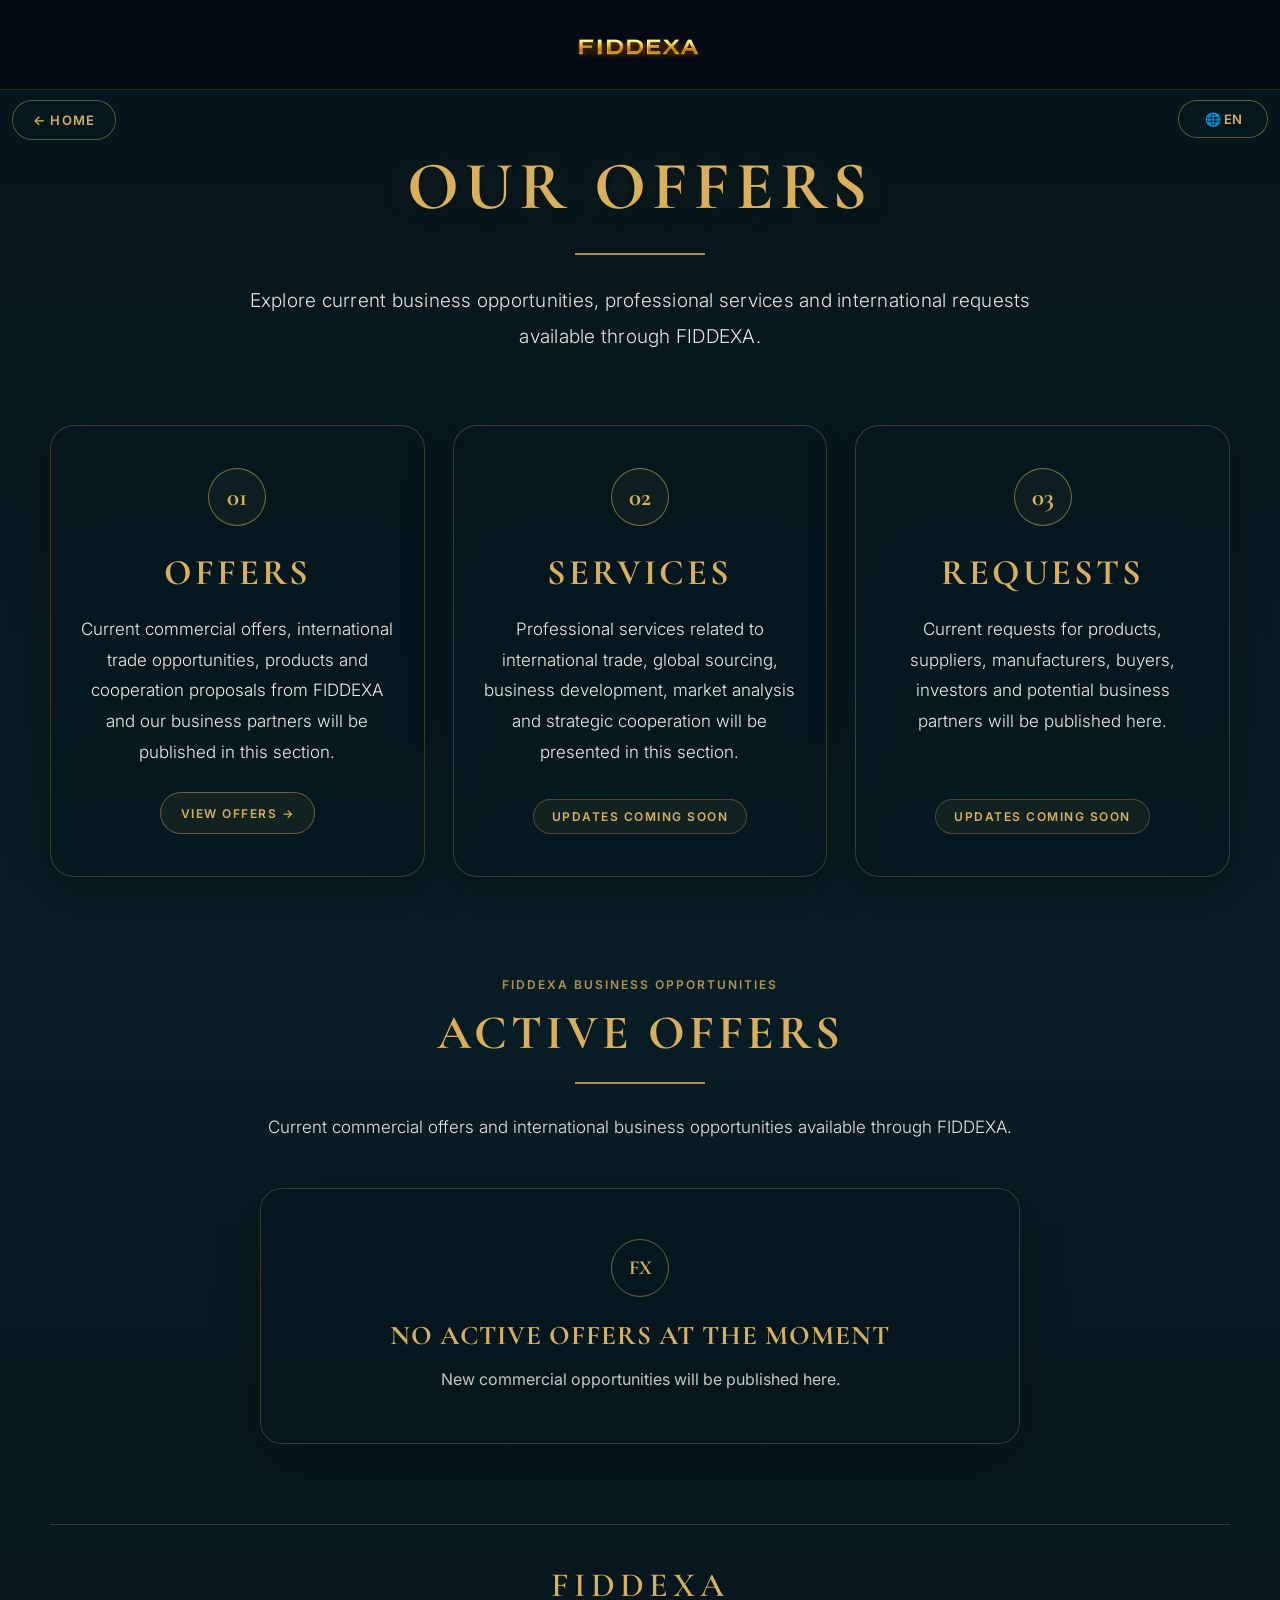
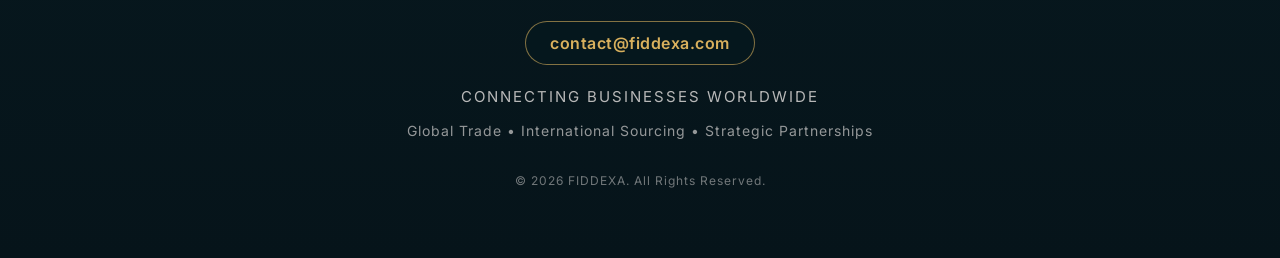
<file: offers.html>
<!DOCTYPE html>
<html lang="en">

<head>

<meta charset="UTF-8">

<meta name="viewport"
content="width=device-width, initial-scale=1.0">

<title>OUR OFFERS | FIDDEXA</title>

<meta name="description"
content="FIDDEXA international offers, services and business requests.">

<link rel="icon"
type="image/x-icon"
href="favicon.ico">

<link rel="icon"
type="image/png"
sizes="16x16"
href="favicon-16x16.png">

<link rel="icon"
type="image/png"
sizes="32x32"
href="favicon-32x32.png">

<link rel="apple-touch-icon"
sizes="180x180"
href="apple-touch-icon.png">

<link rel="manifest"
href="site.webmanifest">

<meta name="theme-color"
content="#06141a">

<!-- =========================
GOOGLE FONTS
========================= -->

<link rel="preconnect"
href="https://fonts.googleapis.com">

<link rel="preconnect"
href="https://fonts.gstatic.com"
crossorigin>

<link
href="https://fonts.googleapis.com/css2?family=Cormorant+Garamond:wght@500;600;700&family=Inter:wght@300;400;500;600&display=swap"
rel="stylesheet">


<style>


/* =========================
GLOBAL
========================= */

*{
    margin:0;
    padding:0;
    box-sizing:border-box;
}


html{
    scroll-behavior:smooth;
}


body{

    padding-top:90px;

    background:
    linear-gradient(
        180deg,
        #06141a,
        #081d24,
        #06141a
    );

    font-family:'Inter',sans-serif;

    color:#f5f5f5;

    overflow-x:hidden;

    min-height:100vh;
}


.container{

    width:100%;

    max-width:1400px;

    margin:0 auto;

    padding:0 30px 60px;

}



/* =========================
FIXED HEADER
========================= */

.top-header{

    position:fixed;

    top:0;
    left:0;

    width:100%;
    height:90px;

    display:flex;

    justify-content:center;

    align-items:center;

    padding-top:16px;

    background:
    rgba(4,10,20,.88);

    backdrop-filter:
    blur(12px);

    -webkit-backdrop-filter:
    blur(12px);

    border-bottom:
    1px solid rgba(216,176,93,.18);

    z-index:9999;

}


.logo-link{

    display:block;

    text-decoration:none;

}


.logo-link img{

    width:230px;

    height:auto;

    display:block;

    transition:
    transform .3s ease,
    filter .3s ease;

}


.logo-link img:hover{

    transform:
    scale(1.05);

    filter:
    drop-shadow(
        0 0 18px
        rgba(255,210,70,.75)
    );

}



/* =========================
BACK BUTTON
========================= */

.back-wrap{
    position:fixed;

    top:100px;
    left:12px;

    width:auto;

    margin:0;
    padding:0;

    z-index:9000;
}


.back-button{

    display:inline-flex;

    align-items:center;

    justify-content:center;

    gap:9px;

    padding:
    11px 20px;

    border:
    1px solid
    rgba(216,176,93,.40);

    border-radius:999px;

    background:
    rgba(6,24,30,.70);

    color:#d8b05d;

    text-decoration:none;

    font-size:13px;

    font-weight:600;

    letter-spacing:1.2px;

    transition:
    background .3s ease,
    border-color .3s ease,
    transform .3s ease;

}


.back-button:hover{

    background:
    rgba(216,176,93,.12);

    border-color:
    rgba(216,176,93,.75);

    color:#f0d17d;

    transform:
    translateX(-3px);

}



/* =========================
PAGE INTRO
========================= */

.page-intro{

    max-width:1100px;

    margin:
    55px auto 70px;

    text-align:center;

}


.page-title{

    font-family:
    'Cormorant Garamond',
    serif;

    font-size:68px;

    font-weight:700;

    letter-spacing:6px;

    text-transform:uppercase;

    color:#d8b05d;

    text-shadow:

    0 3px 12px
    rgba(0,0,0,.55),

    0 0 30px
    rgba(216,176,93,.18);

    margin-bottom:25px;

}


.page-line{

    width:130px;

    height:2px;

    margin:
    0 auto 28px;

    background:#d8b05d;

    opacity:.8;

}


.page-description{

    max-width:850px;

    margin:0 auto;

    font-size:19px;

    font-weight:300;

    line-height:1.9;

    letter-spacing:.25px;

    color:#e8e6e0;

}



/* =========================
OFFERS GRID
========================= */

.offers-grid{

    max-width:1180px;

    margin:
    0 auto 80px;

    display:grid;

    grid-template-columns:
    repeat(3,1fr);

    gap:28px;

}



/* =========================
OFFER CARDS
========================= */

.offer-card{

    position:relative;

    min-height:330px;

    padding:
    42px 30px;

    display:flex;

    flex-direction:column;

    align-items:center;

    text-align:center;

    background:
    rgba(6,24,30,.66);

    backdrop-filter:
    blur(18px);

    -webkit-backdrop-filter:
    blur(18px);

    border:
    1px solid
    rgba(216,176,93,.26);

    border-radius:24px;

    box-shadow:
    0 15px 45px
    rgba(0,0,0,.30);

    transition:
    transform .35s ease,
    border-color .35s ease,
    box-shadow .35s ease;

}


.offer-card:hover{

    transform:
    translateY(-6px);

    border-color:
    rgba(216,176,93,.55);

    box-shadow:

    0 20px 55px
    rgba(0,0,0,.42),

    0 0 25px
    rgba(216,176,93,.08);

}



/* =========================
CARD NUMBER
========================= */

.card-number{

    width:58px;

    height:58px;

    display:flex;

    align-items:center;

    justify-content:center;

    margin-bottom:25px;

    border:
    1px solid
    rgba(216,176,93,.55);

    border-radius:50%;

    font-family:
    'Cormorant Garamond',
    serif;

    font-size:25px;

    font-weight:700;

    color:#d8b05d;

    background:
    rgba(216,176,93,.05);

}



/* =========================
CARD TITLE
========================= */

.offer-card h2{

    font-family:
    'Cormorant Garamond',
    serif;

    font-size:36px;

    font-weight:700;

    letter-spacing:3px;

    text-transform:uppercase;

    color:#d8b05d;

    margin-bottom:20px;

}



/* =========================
CARD TEXT
========================= */

.offer-card p{

    font-size:17px;

    font-weight:300;

    line-height:1.8;

    color:#f0eee8;

    margin-bottom:25px;

}



/* =========================
STATUS
========================= */

.card-status{

    margin-top:auto;

    padding:
    9px 18px;

    border:
    1px solid
    rgba(216,176,93,.30);

    border-radius:999px;

    font-size:12px;

    font-weight:600;

    letter-spacing:1.5px;

    text-transform:uppercase;

    color:#d8b05d;

    background:
    rgba(216,176,93,.06);

}

/* =========================
CARD ACTION BUTTON
========================= */

.card-action{

    margin-top:auto;

    display:inline-flex;

    align-items:center;

    justify-content:center;

    min-height:42px;

    padding:10px 20px;

    border:
    1px solid rgba(216,176,93,.45);

    border-radius:999px;

    background:
    rgba(216,176,93,.06);

    color:#d8b05d;

    text-decoration:none;

    font-size:12px;

    font-weight:600;

    letter-spacing:1.5px;

    text-transform:uppercase;

    transition:
    background .3s ease,
    color .3s ease,
    border-color .3s ease,
    transform .3s ease;
}


.card-action:hover{

    background:
    rgba(216,176,93,.14);

    border-color:
    rgba(216,176,93,.75);

    color:#f0d17d;

    transform:translateY(-2px);

}

/* =========================
LANGUAGE SWITCHER
========================= */

.language-switcher{
    position:fixed;
    top:100px;
    right:12px;
    z-index:10001;
}


.lang-btn{

    width:90px;

    height:38px;

    padding:0;

    display:flex;

    align-items:center;

    justify-content:center;

    gap:5px;

    background:
    rgba(6,24,30,.94);

    color:#d8b05d;

    border:
    1px solid
    rgba(216,176,93,.45);

    border-radius:999px;

    font-family: 'Inter',sans-serif;
    
    font-size:13px;

    font-weight:600;

    cursor:pointer;

    backdrop-filter:
    blur(12px);

    -webkit-backdrop-filter:
    blur(12px);

}

.lang-menu{

    display:none;

    position:absolute;

    top:52px;

    right:0;

    width:90px;

    overflow:hidden;

    background:
    rgba(6,24,30,.98);

    border:
    1px solid
    rgba(216,176,93,.35);

    border-radius:14px;

    box-shadow:
    0 12px 30px
    rgba(0,0,0,.45);

}
    
.lang-menu.show{
    display:block;
}

.lang-menu a{

    display:block;

    padding:
    11px 15px;

    color:#ffffff;

    text-decoration:none;

    font-size:14px;

    font-weight:500;

    transition:
    background .25s ease,
    color .25s ease;

}


.lang-menu a:hover{

    background:
    rgba(216,176,93,.15);

    color:#d8b05d;

}

/* =========================
MARKET SECTIONS
========================= */

.market-section{

    max-width:1180px;

    margin:100px auto 80px;

    scroll-margin-top:130px;

}


.market-heading{

    max-width:850px;

    margin:0 auto 45px;

    text-align:center;

}


.market-label{

    margin-bottom:12px;

    color:#d8b05d;

    font-size:12px;

    font-weight:600;

    letter-spacing:2px;

    text-transform:uppercase;

    opacity:.8;

}


.market-heading h2{

    font-family:
    'Cormorant Garamond',
    serif;

    font-size:48px;

    font-weight:700;

    letter-spacing:4px;

    color:#d8b05d;

    text-transform:uppercase;

    margin-bottom:20px;

}


.market-heading p{

    font-size:17px;

    font-weight:300;

    line-height:1.8;

    color:#e8e6e0;

}


.market-empty{

    max-width:760px;

    margin:0 auto;

    padding:50px 30px;

    text-align:center;

    background:
    rgba(6,24,30,.66);

    border:
    1px solid rgba(216,176,93,.22);

    border-radius:22px;

    box-shadow:
    0 15px 45px rgba(0,0,0,.25);

}


.market-empty-icon{

    width:58px;
    height:58px;

    margin:0 auto 22px;

    display:flex;

    align-items:center;

    justify-content:center;

    border:
    1px solid rgba(216,176,93,.50);

    border-radius:50%;

    color:#d8b05d;

    font-family:
    'Cormorant Garamond',
    serif;

    font-size:20px;

    font-weight:700;

}


.market-empty h3{

    margin-bottom:14px;

    font-family:
    'Cormorant Garamond',
    serif;

    font-size:27px;

    color:#d8b05d;

    letter-spacing:1px;

}


.market-empty p{

    font-size:16px;

    line-height:1.7;

    color:#e8e6e0;

    opacity:.85;

                   }

/* =========================
   FOOTER
========================= */

footer{
    width:100%;
    max-width:1180px;

    margin:80px auto 0;
    padding:40px 20px 10px;

    text-align:center;

    border-top:
    1px solid rgba(216,176,93,.25);

    color:#b8b8b8;
}

.footer-brand{
    font-family:'Cormorant Garamond',serif;

    font-size:34px;
    font-weight:600;

    color:#d8b05d;

    letter-spacing:5px;

    margin-bottom:15px;
}

.footer-email{
    margin-bottom:22px;
}

.footer-email a{
    display:inline-flex;

    align-items:center;
    justify-content:center;

    padding:11px 24px;

    border:
    1px solid rgba(216,176,93,.60);

    border-radius:999px;

    color:#d8b05d;

    background:
    rgba(6,24,30,.75);

    text-decoration:none;

    font-family:'Inter',sans-serif;

    font-size:16px;
    font-weight:600;

    letter-spacing:.5px;

    text-transform:none;

    transition:
    background .3s ease,
    color .3s ease,
    transform .3s ease;
}

.footer-email a:hover{
    background:
    rgba(216,176,93,.10);

    color:#f0d17d;

    transform:translateY(-2px);
}

.footer-slogan{
    font-size:15px;

    letter-spacing:2px;

    text-transform:uppercase;

    margin-bottom:12px;
}

.footer-services{
    font-size:14px;

    line-height:1.8;

    letter-spacing:1px;

    opacity:.8;
}

.footer-copy{
    margin-top:30px;

    font-size:12px;

    letter-spacing:1px;

    opacity:.6;
}

/* =========================
TABLET
========================= */

@media(max-width:1000px){

    .offers-grid{

        grid-template-columns:
        1fr;

        max-width:720px;

    }


    .offer-card{

        min-height:280px;

    }

}



/* =========================
MOBILE
========================= */

@media(max-width:900px){

    body{
        padding-top:90px;
    }

    .container{
        padding:35px 15px 40px;
    }

    .logo-link img{
        width:200px;
    }

    .language-switcher{
        position:fixed;
        top:100px;
        right:12px;
        z-index:10001;
    }

    .lang-btn{
        position:relative;
    z-index:10002;
    height:38px;
    }

    .lang-menu{
    z-index:10003;
    }
    
    .back-wrap{
        position:fixed;
        top:100px;
        left:14px;

        width:auto;
        margin:0;
        padding:0;

        z-index:9000;
    }

    .back-button{
        height:38px;
        min-height:38px;

        display:inline-flex;
        align-items:center;
        justify-content:center;

        padding:0 20px;

        font-size:14px;
        letter-spacing:1px;
        white-space:nowrap;
    }

    .page-intro{
        margin:55px auto 50px;
    }


    .page-title{
    font-size:36px;
    letter-spacing:2px;
    line-height:1.15;
    overflow-wrap:normal;
    word-break:normal;
    hyphens:none;
    }


    .page-description{

        font-size:16px;

        line-height:1.8;

    }


    .offers-grid{

        gap:20px;

        margin-bottom:55px;

    }


    .offer-card{

        padding:
        34px 22px;

        border-radius:18px;

    }


    .offer-card h2{

        font-size:30px;

        letter-spacing:2px;

    }


    .offer-card p{

        font-size:16px;

    }


    footer{
    margin-top:55px;
    padding:35px 10px 10px;
}

.footer-brand{
    font-size:30px;
}

.footer-email a{
    font-size:15px;
    padding:11px 20px;
}

.footer-slogan{
    font-size:13px;
    line-height:1.7;
}

.footer-services{
    font-size:12px;
    line-height:1.8;
}

.footer-copy{
    font-size:12px;
    margin-top:30px;

    }

    .market-heading h2{
    font-size:36px;
    letter-spacing:2px;
    line-height:1.2;
    overflow-wrap:normal;
    word-break:normal;
    hyphens:none;
    }

    /* =========================
MOBILE WIDTH FIX
========================= */

html,
body{
    width:100%;
    max-width:100%;
    overflow-x:hidden;
}

.container{
    width:100%;
    max-width:100%;
    margin:0;
    padding-left:16px;
    padding-right:16px;
}

.back-wrap,
.page-intro,
.offers-grid,
.market-section,
footer{
    width:100%;
    max-width:100%;
    margin-left:auto;
    margin-right:auto;
}

.page-title,
.page-description,
.offer-card h2,
.offer-card p,
.market-heading h2,
.market-heading p,
.market-empty h3,
.market-empty p{
    max-width:100%;
    overflow-wrap:anywhere;
    word-break:normal;
}

.offer-card,
.market-empty{
    width:100%;
    max-width:100%;
    min-width:0;
}

.page-title{
    font-size:40px;
    letter-spacing:2px;
}
}

</style>

</head>


<body id="top">


<!-- =========================
FIXED HEADER
========================= -->

<header class="top-header">

    <a href="#top"
       class="logo-link">

        <img
        src="images/fiddexa-title.png"
        alt="FIDDEXA">

    </a>

</header>



<!-- =========================
LANGUAGE SWITCHER
========================= -->

<div class="language-switcher">

    <button
    type="button"
    class="lang-btn"
    id="langBtn">
    🌐 EN
    </button>


    <div
    class="lang-menu"
    id="langMenu">


        <a href="#"
           data-lang="en">

            English

        </a>


        <a href="#"
           data-lang="zh">

            中文

        </a>


        <a href="#"
           data-lang="fr">

            Français

        </a>


        <a href="#"
           data-lang="es">

            Español

        </a>


        <a href="#"
           data-lang="ru">

            Русский

        </a>


        <a href="#"
           data-lang="hi">

            हिन्दी

        </a>


    </div>

</div>



<!-- =========================
MAIN CONTAINER
========================= -->

<div class="container">



<!-- =========================
BACK TO HOME
========================= -->

<div class="back-wrap">

    <a
    href="index.html"
    class="back-button"
    id="back-button">

        ← HOME

    </a>

</div>



<!-- =========================
PAGE INTRO
========================= -->

<section class="page-intro">


    <h1
    class="page-title"
    id="page-title">

        OUR OFFERS

    </h1>


    <div class="page-line"></div>


    <p
    class="page-description"
    id="page-description">

        Explore current business opportunities,
        professional services and international
        requests available through FIDDEXA.

    </p>


</section>



<!-- =========================
MAIN OFFER CARDS
========================= -->

<section class="offers-grid">



<!-- =========================
CARD 1 — OFFERS
========================= -->

<article class="offer-card">

    <div class="card-number">
        01
    </div>

    <h2 id="offers-title">
        OFFERS
    </h2>

    <p id="offers-text">
        Current commercial offers,
        international trade opportunities,
        products and cooperation proposals
        from FIDDEXA and our business partners
        will be published in this section.
    </p>

    <a href="#active-offers"
       class="card-action"
       id="offers-action">
        VIEW OFFERS →
    </a>

</article>



<!-- =========================
CARD 2 — SERVICES
========================= -->

<article class="offer-card">


    <div class="card-number">

        02

    </div>


    <h2 id="services-title">

        SERVICES

    </h2>


    <p id="services-text">

        Professional services related to
        international trade, global sourcing,
        business development, market analysis
        and strategic cooperation will be
        presented in this section.

    </p>


    <div
    class="card-status"
    id="services-status">

        UPDATES COMING SOON

    </div>


</article>



<!-- =========================
CARD 3 — REQUESTS
========================= -->

<article class="offer-card">


    <div class="card-number">

        03

    </div>


    <h2 id="requests-title">

        REQUESTS

    </h2>


    <p id="requests-text">

        Current requests for products,
        suppliers, manufacturers, buyers,
        investors and potential business
        partners will be published here.

    </p>


    <div
    class="card-status"
    id="requests-status">

        UPDATES COMING SOON

    </div>


</article>


</section>

<!-- =========================
ACTIVE OFFERS
========================= -->

<section class="market-section"
         id="active-offers">

    <div class="market-heading">

        <div class="market-label"
             id="active-offers-label">
            FIDDEXA BUSINESS OPPORTUNITIES
        </div>

        <h2 id="active-offers-title">
            ACTIVE OFFERS
        </h2>

        <div class="page-line"></div>

        <p id="active-offers-description">
            Current commercial offers and international
            business opportunities available through FIDDEXA.
        </p>

    </div>


    <div class="market-empty">

        <div class="market-empty-icon">
            FX
        </div>

        <h3 id="no-offers-title">
            NO ACTIVE OFFERS AT THE MOMENT
        </h3>

        <p id="no-offers-text">
            New commercial opportunities will be published here.
        </p>

    </div>

</section>

<!-- =========================
FOOTER
========================= -->

<footer>


    <div class="footer-brand">

        FIDDEXA

    </div>



    <div class="footer-email">

        <a href="mailto:contact@fiddexa.com">

            contact@fiddexa.com

        </a>

    </div>



    <div
    class="footer-slogan"
    id="footer-slogan">

        CONNECTING BUSINESSES WORLDWIDE

    </div>



    <div
    class="footer-services"
    id="footer-services">

        Global Trade • International Sourcing • Strategic Partnerships

    </div>



    <div
    class="footer-copy"
    id="footer-copy">

        © 2026 FIDDEXA. All Rights Reserved.

    </div>


</footer>


</div>



<!-- =========================
JAVASCRIPT
========================= -->

<script>


/* =========================
TRANSLATIONS
========================= */

const translations = {

  /* =========================
   ENGLISH
========================= */

en: {

    langButton: "🌐 EN",

    backButton: "← HOME",

    pageTitle: "OUR OFFERS",

    pageDescription:
    "Explore current business opportunities, professional services and international requests available through FIDDEXA.",


    /* =========================
       OFFERS
    ========================= */

    offersTitle:
    "OFFERS",

    offersText:
    "Current commercial offers, international trade opportunities, products and cooperation proposals from FIDDEXA and our business partners will be published in this section.",

    offersStatus:
    "UPDATES COMING SOON",

    offersAction: "VIEW OFFERS →",

    /* =========================
       SERVICES
    ========================= */

    servicesTitle:
    "SERVICES",

    servicesText:
    "Professional services related to international trade, global sourcing, business development, market analysis and strategic cooperation will be presented in this section.",

    servicesStatus:
    "UPDATES COMING SOON",


    /* =========================
       REQUESTS
    ========================= */

    requestsTitle:
    "REQUESTS",

    requestsText:
    "Current requests for products, suppliers, manufacturers, buyers, investors and potential business partners will be published here.",

    requestsStatus:
    "UPDATES COMING SOON",

    /* ACTIVE OFFERS */

    activeOffersLabel:
    "FIDDEXA BUSINESS OPPORTUNITIES",

    activeOffersTitle:
    "ACTIVE OFFERS",

    activeOffersDescription:
    "Current commercial offers and international business opportunities available through FIDDEXA.",

    noOffersTitle:
    "NO ACTIVE OFFERS AT THE MOMENT",

    noOffersText:
    "New commercial opportunities will be published here.",
    
    /* =========================
       FOOTER
    ========================= */

    footerSlogan:
    "CONNECTING BUSINESSES WORLDWIDE",

    footerServices:
    "Global Trade • International Sourcing • Strategic Partnerships",

    footerCopy:
    "© 2026 FIDDEXA. All Rights Reserved."

},



/* =========================
   CHINESE
========================= */

zh: {

    langButton:
    "🌐 中文",

    backButton:
    "← 首页",

    pageTitle:
    "我们的商业机会",

    pageDescription:
    "探索 FIDDEXA 提供的最新商业机会、专业服务以及国际采购与合作需求。",


    /* =========================
       OFFERS
    ========================= */

    offersTitle:
    "商业机会",

    offersText:
    "本栏目将发布来自 FIDDEXA 及我们的商业合作伙伴的最新商业报价、国际贸易机会、产品供应信息以及合作提案。",

    offersStatus:
    "即将更新",

    offersAction: "查看报价 →",

    /* =========================
       SERVICES
    ========================= */

    servicesTitle:
    "服务",

    servicesText:
    "本栏目将介绍与国际贸易、全球采购、业务发展、市场分析以及战略合作相关的专业服务。",

    servicesStatus:
    "即将更新",


    /* =========================
       REQUESTS
    ========================= */

    requestsTitle:
    "需求",

    requestsText:
    "本栏目将发布有关产品、供应商、制造商、买家、投资者以及潜在商业合作伙伴的最新需求信息。",

    requestsStatus:
    "即将更新",

    /* ACTIVE OFFERS */

    activeOffersLabel:
    "FIDDEXA 商业机会",

    activeOffersTitle:
    "当前商业报价",

    activeOffersDescription:
    "查看目前通过 FIDDEXA 提供的商业报价和国际商业机会。",

    noOffersTitle:
    "目前暂无有效报价",

    noOffersText:
    "新的商业机会将在此发布。",
    
    /* =========================
       FOOTER
    ========================= */

    footerSlogan:
    "连接全球企业",

    footerServices:
    "国际贸易 • 全球采购 • 战略合作伙伴关系",

    footerCopy:
    "© 2026 FIDDEXA。版权所有。"

},
  /* =========================
   FRENCH
========================= */

fr: {

    langButton:
    "🌐 FR",

    backButton:
    "← ACCUEIL",

    pageTitle:
    "NOS OFFRES",

    pageDescription:
    "Découvrez les opportunités commerciales actuelles, les services professionnels et les demandes internationales disponibles par l’intermédiaire de FIDDEXA.",


    /* =========================
       OFFERS
    ========================= */

    offersTitle:
    "OFFRES",

    offersText:
    "Cette section présentera les offres commerciales actuelles, les opportunités de commerce international, les produits et les propositions de coopération de FIDDEXA et de nos partenaires commerciaux.",

    offersStatus:
    "MISES À JOUR À VENIR",

    offersAction: "VOIR LES OFFRES →",

    /* =========================
       SERVICES
    ========================= */

    servicesTitle:
    "SERVICES",

    servicesText:
    "Cette section présentera des services professionnels liés au commerce international, au sourcing mondial, au développement commercial, à l’analyse de marché et à la coopération stratégique.",

    servicesStatus:
    "MISES À JOUR À VENIR",


    /* =========================
       REQUESTS
    ========================= */

    requestsTitle:
    "DEMANDES",

    requestsText:
    "Les demandes actuelles concernant des produits, fournisseurs, fabricants, acheteurs, investisseurs et partenaires commerciaux potentiels seront publiées dans cette section.",

    requestsStatus:
    "MISES À JOUR À VENIR",

    /* ACTIVE OFFERS */

    activeOffersLabel:
    "OPPORTUNITÉS COMMERCIALES FIDDEXA",

    activeOffersTitle:
    "OFFRES ACTUELLES",

    activeOffersDescription:
    "Découvrez les offres commerciales actuelles et les opportunités d’affaires internationales disponibles par l’intermédiaire de FIDDEXA.",

    noOffersTitle:
    "AUCUNE OFFRE ACTIVE POUR LE MOMENT",

    noOffersText:
    "De nouvelles opportunités commerciales seront publiées ici.",
    
    /* =========================
       FOOTER
    ========================= */

    footerSlogan:
    "CONNECTER LES ENTREPRISES DANS LE MONDE ENTIER",

    footerServices:
    "Commerce international • Sourcing mondial • Partenariats stratégiques",

    footerCopy:
    "© 2026 FIDDEXA. Tous droits réservés."

},



/* =========================
   SPANISH
========================= */

es: {

    langButton:
    "🌐 ES",

    backButton:
    "← INICIO",

    pageTitle:
    "NUESTRAS OFERTAS",

    pageDescription:
    "Explore las oportunidades comerciales actuales, los servicios profesionales y las solicitudes internacionales disponibles a través de FIDDEXA.",


    /* =========================
       OFFERS
    ========================= */

    offersTitle:
    "OFERTAS",

    offersText:
    "En esta sección se publicarán las ofertas comerciales actuales, las oportunidades de comercio internacional, los productos y las propuestas de cooperación de FIDDEXA y nuestros socios comerciales.",

    offersStatus:
    "PRÓXIMAS ACTUALIZACIONES",

    offersAction: "VER OFERTAS →",

    /* =========================
       SERVICES
    ========================= */

    servicesTitle:
    "SERVICIOS",

    servicesText:
    "En esta sección se presentarán servicios profesionales relacionados con el comercio internacional, el abastecimiento global, el desarrollo empresarial, el análisis de mercado y la cooperación estratégica.",

    servicesStatus:
    "PRÓXIMAS ACTUALIZACIONES",


    /* =========================
       REQUESTS
    ========================= */

    requestsTitle:
    "SOLICITUDES",

    requestsText:
    "En esta sección se publicarán las solicitudes actuales de productos, proveedores, fabricantes, compradores, inversores y posibles socios comerciales.",

    requestsStatus:
    "PRÓXIMAS ACTUALIZACIONES",

    /* ACTIVE OFFERS */

    activeOffersLabel:
    "OPORTUNIDADES COMERCIALES FIDDEXA",

    activeOffersTitle:
    "OFERTAS ACTUALES",

    activeOffersDescription:
    "Consulte las ofertas comerciales actuales y las oportunidades de negocio internacionales disponibles a través de FIDDEXA.",

    noOffersTitle:
    "NO HAY OFERTAS ACTIVAS EN ESTE MOMENTO",

    noOffersText:
    "Las nuevas oportunidades comerciales se publicarán aquí.",
    
    /* =========================
       FOOTER
    ========================= */

    footerSlogan:
    "CONECTANDO EMPRESAS EN TODO EL MUNDO",

    footerServices:
    "Comercio internacional • Abastecimiento global • Asociaciones estratégicas",

    footerCopy:
    "© 2026 FIDDEXA. Todos los derechos reservados."

},
  /* =========================
   RUSSIAN
========================= */

ru: {

    langButton:
    "🌐 RU",

    backButton:
    "← ГЛАВНАЯ",

    pageTitle:
    "НАШИ ПРЕДЛОЖЕНИЯ",

    pageDescription:
    "Здесь представлены актуальные деловые возможности, профессиональные услуги и международные запросы, доступные через FIDDEXA.",


    /* =========================
       OFFERS
    ========================= */

    offersTitle:
    "ПРЕДЛОЖЕНИЯ",

    offersText:
    "В этом разделе будут публиковаться актуальные коммерческие предложения, возможности международной торговли, товары и предложения о сотрудничестве от FIDDEXA и наших деловых партнёров.",

    offersStatus:
    "СКОРО ОБНОВЛЕНИЯ",

    offersAction: "СМОТРЕТЬ ПРЕДЛОЖЕНИЯ →",

    /* =========================
       SERVICES
    ========================= */

    servicesTitle:
    "УСЛУГИ",

    servicesText:
    "В этом разделе будут представлены профессиональные услуги в области международной торговли, глобального поиска поставщиков, развития бизнеса, анализа рынка и стратегического сотрудничества.",

    servicesStatus:
    "СКОРО ОБНОВЛЕНИЯ",


    /* =========================
       REQUESTS
    ========================= */

    requestsTitle:
    "ЗАПРОСЫ",

    requestsText:
    "Здесь будут публиковаться актуальные запросы на товары, поставщиков, производителей, покупателей, инвесторов и потенциальных деловых партнёров.",

    requestsStatus:
    "СКОРО ОБНОВЛЕНИЯ",

    /* ACTIVE OFFERS */

    activeOffersLabel:
    "ДЕЛОВЫЕ ВОЗМОЖНОСТИ FIDDEXA",

    activeOffersTitle:
    "АКТУАЛЬНЫЕ ПРЕДЛОЖЕНИЯ",

    activeOffersDescription:
    "Актуальные коммерческие предложения и международные деловые возможности, доступные через FIDDEXA.",

    noOffersTitle:
    "НЕТ АКТИВНЫХ ПРЕДЛОЖЕНИЙ",

    noOffersText:
    "Новые коммерческие предложения будут опубликованы здесь.",
    
    /* =========================
       FOOTER
    ========================= */

    footerSlogan:
    "СОЕДИНЯЕМ БИЗНЕС ПО ВСЕМУ МИРУ",

    footerServices:
    "Международная торговля • Глобальный поиск поставщиков • Стратегические партнёрства",

    footerCopy:
    "© 2026 FIDDEXA. Все права защищены."

},



/* =========================
   HINDI
========================= */

hi: {

    langButton:
"🌐 हिन्दी",

    backButton:
    "← मुख्य पृष्ठ",

    pageTitle:
    "हमारे प्रस्ताव",

    pageDescription:
    "FIDDEXA के माध्यम से उपलब्ध वर्तमान व्यावसायिक अवसरों, पेशेवर सेवाओं और अंतरराष्ट्रीय अनुरोधों के बारे में जानें।",


    /* =========================
       OFFERS
    ========================= */

    offersTitle:
    "प्रस्ताव",

    offersText:
    "इस अनुभाग में FIDDEXA और हमारे व्यावसायिक भागीदारों के वर्तमान वाणिज्यिक प्रस्ताव, अंतरराष्ट्रीय व्यापार के अवसर, उत्पाद और सहयोग प्रस्ताव प्रकाशित किए जाएंगे।",

    offersStatus:
    "जल्द ही अपडेट उपलब्ध होंगे",

    offersAction: "प्रस्ताव देखें →",
    
    /* =========================
       SERVICES
    ========================= */

    servicesTitle:
    "सेवाएँ",

    servicesText:
    "इस अनुभाग में अंतरराष्ट्रीय व्यापार, वैश्विक सोर्सिंग, व्यवसाय विकास, बाजार विश्लेषण और रणनीतिक सहयोग से संबंधित पेशेवर सेवाएँ प्रस्तुत की जाएंगी।",

    servicesStatus:
    "जल्द ही अपडेट उपलब्ध होंगे",


    /* =========================
       REQUESTS
    ========================= */

    requestsTitle:
    "अनुरोध",

    requestsText:
    "यहाँ उत्पादों, आपूर्तिकर्ताओं, निर्माताओं, खरीदारों, निवेशकों और संभावित व्यावसायिक भागीदारों से संबंधित वर्तमान अनुरोध प्रकाशित किए जाएंगे।",

    requestsStatus:
    "जल्द ही अपडेट उपलब्ध होंगे",

    /* ACTIVE OFFERS */

    activeOffersLabel:
    "FIDDEXA व्यावसायिक अवसर",

    activeOffersTitle:
    "वर्तमान प्रस्ताव",

    activeOffersDescription:
    "FIDDEXA के माध्यम से उपलब्ध वर्तमान वाणिज्यिक प्रस्तावों और अंतरराष्ट्रीय व्यावसायिक अवसरों के बारे में जानें।",

    noOffersTitle:
    "फिलहाल कोई सक्रिय प्रस्ताव नहीं है",

    noOffersText:
    "नए व्यावसायिक अवसर यहाँ प्रकाशित किए जाएंगे।",
    
    /* =========================
       FOOTER
    ========================= */

    footerSlogan:
    "दुनिया भर के व्यवसायों को जोड़ना",

    footerServices:
    "अंतरराष्ट्रीय व्यापार • वैश्विक सोर्सिंग • रणनीतिक साझेदारी",

    footerCopy:
    "© 2026 FIDDEXA. सर्वाधिकार सुरक्षित।"

}

};
  /* =========================
   LANGUAGE SYSTEM
========================= */

const langBtn =
document.getElementById("langBtn");

const langMenu =
document.getElementById("langMenu");

const languageLinks =
document.querySelectorAll(
    "#langMenu [data-lang]"
);


/* =========================
   APPLY LANGUAGE
========================= */

function applyLanguage(lang) {

    /*
    Если язык не существует,
    используем английский
    */

    if (!translations[lang]) {
        lang = "en";
    }


    const t = translations[lang];


    /* =========================
       LANGUAGE BUTTON
    ========================= */

    langBtn.textContent =
    t.langButton;


    /* =========================
       HOME BUTTON
    ========================= */

    document.getElementById(
        "back-button"
    ).textContent =
    t.backButton;


    /* =========================
       PAGE INTRO
    ========================= */

    document.getElementById(
        "page-title"
    ).textContent =
    t.pageTitle;


    document.getElementById(
        "page-description"
    ).textContent =
    t.pageDescription;


    /* =========================
       OFFERS
    ========================= */

    document.getElementById(
        "offers-title"
    ).textContent =
    t.offersTitle;


    document.getElementById(
        "offers-text"
    ).textContent =
    t.offersText;

        document.getElementById(
        "offers-action"
    ).textContent =
    t.offersAction;

    /* =========================
       SERVICES
    ========================= */

    document.getElementById(
        "services-title"
    ).textContent =
    t.servicesTitle;


    document.getElementById(
        "services-text"
    ).textContent =
    t.servicesText;


    document.getElementById(
        "services-status"
    ).textContent =
    t.servicesStatus;


    /* =========================
       REQUESTS
    ========================= */

    document.getElementById(
        "requests-title"
    ).textContent =
    t.requestsTitle;


    document.getElementById(
        "requests-text"
    ).textContent =
    t.requestsText;


    document.getElementById(
        "requests-status"
    ).textContent =
    t.requestsStatus;

    /* =========================
       ACTIVE OFFERS
    ========================= */

    document.getElementById(
        "active-offers-label"
    ).textContent =
    t.activeOffersLabel;


    document.getElementById(
        "active-offers-title"
    ).textContent =
    t.activeOffersTitle;


    document.getElementById(
        "active-offers-description"
    ).textContent =
    t.activeOffersDescription;


    document.getElementById(
        "no-offers-title"
    ).textContent =
    t.noOffersTitle;


    document.getElementById(
        "no-offers-text"
    ).textContent =
    t.noOffersText;
    
    /* =========================
       FOOTER
    ========================= */

    document.getElementById(
        "footer-slogan"
    ).textContent =
    t.footerSlogan;


    document.getElementById(
        "footer-services"
    ).textContent =
    t.footerServices;


    document.getElementById(
        "footer-copy"
    ).textContent =
    t.footerCopy;


    /* =========================
       HTML LANGUAGE ATTRIBUTE
    ========================= */

    document.documentElement.lang =
    lang;


    /* =========================
       SAVE LANGUAGE
    ========================= */

    localStorage.setItem(
        "language",
        lang
    );

}



/* =========================
   OPEN / CLOSE LANGUAGE MENU
========================= */

langBtn.addEventListener(
    "click",
    function(event) {

        event.stopPropagation();

        langMenu.classList.toggle(
            "show"
        );

    }
);



/* =========================
   SELECT LANGUAGE
========================= */

languageLinks.forEach(
    function(link) {

        link.addEventListener(
            "click",
            function(event) {

                event.preventDefault();

                const selectedLanguage =
                this.dataset.lang;


                applyLanguage(
                    selectedLanguage
                );


                langMenu.classList.remove(
                    "show"
                );

            }
        );

    }
);



/* =========================
   CLOSE MENU WHEN CLICKING
   OUTSIDE
========================= */

document.addEventListener(
    "click",
    function() {

        langMenu.classList.remove(
            "show"
        );

    }
);



/* =========================
   PREVENT MENU FROM CLOSING
   WHEN CLICKING INSIDE
========================= */

langMenu.addEventListener(
    "click",
    function(event) {

        event.stopPropagation();

    }
);



/* =========================
   LOAD SAVED LANGUAGE
========================= */

const savedLanguage =
localStorage.getItem(
    "language"
);


if (
    savedLanguage &&
    translations[savedLanguage]
) {

    applyLanguage(
        savedLanguage
    );

} else {

    applyLanguage(
        "en"
    );

}


</script>

</body>

</html>
</file>
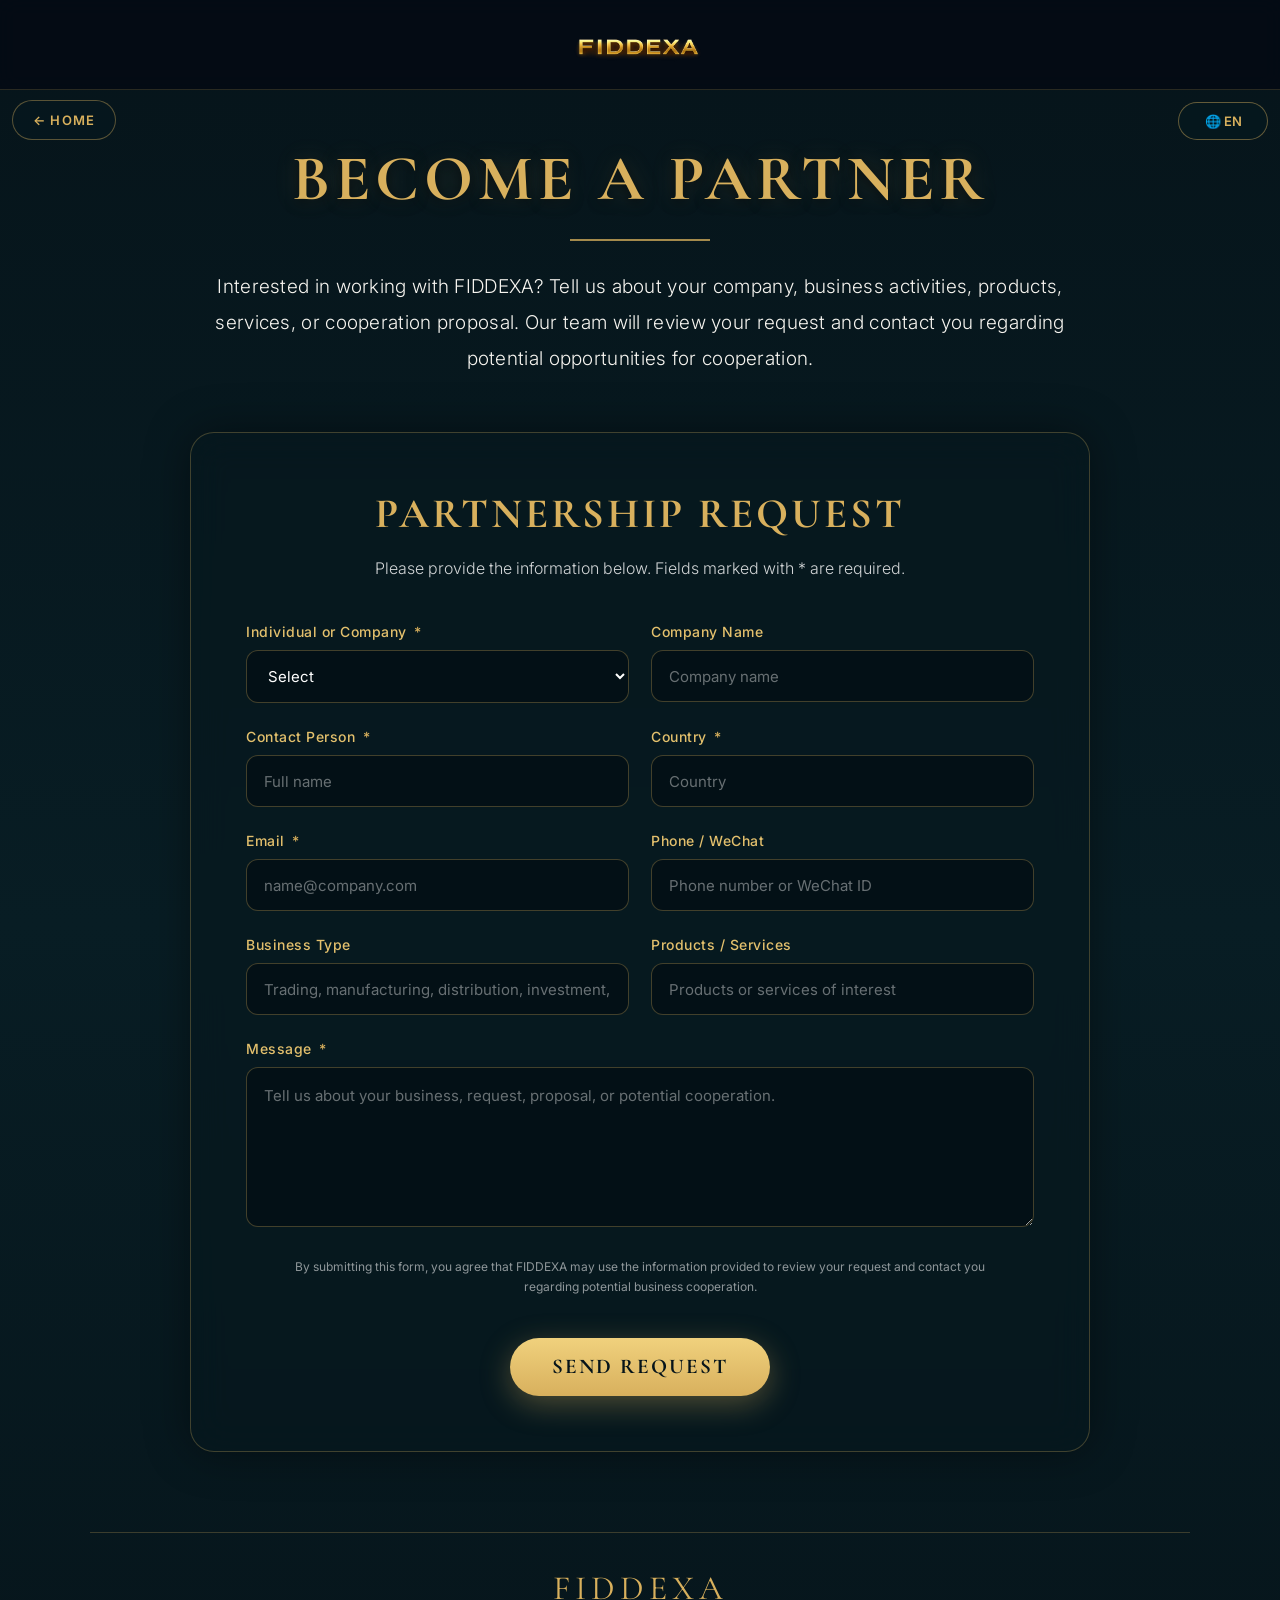
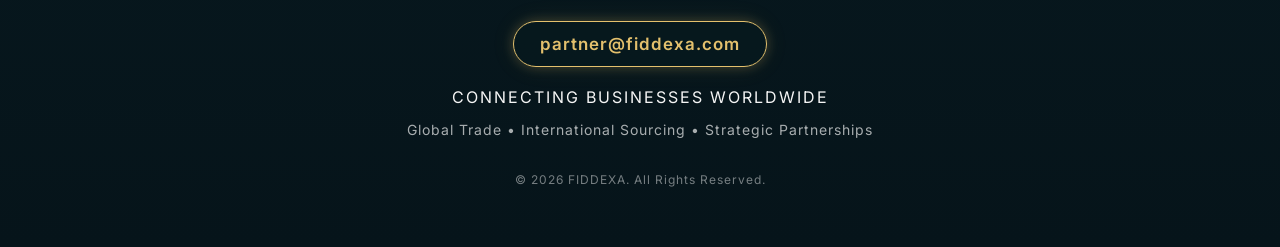
<file: partner.html>
<!DOCTYPE html>
<html lang="en">

<head>

<meta charset="UTF-8">

<meta name="viewport"
content="width=device-width, initial-scale=1.0">

<title>
Become a Partner | FIDDEXA
</title>

<!-- =========================
     FAVICONS
========================= -->

<link rel="icon"
type="image/x-icon"
href="favicon.ico">

<link rel="icon"
type="image/png"
sizes="16x16"
href="favicon-16x16.png">

<link rel="icon"
type="image/png"
sizes="32x32"
href="favicon-32x32.png">

<link rel="apple-touch-icon"
sizes="180x180"
href="apple-touch-icon.png">

<link rel="manifest"
href="site.webmanifest">

<meta name="theme-color"
content="#06141a">


<!-- =========================
     GOOGLE FONTS
========================= -->

<link rel="preconnect"
href="https://fonts.googleapis.com">

<link rel="preconnect"
href="https://fonts.gstatic.com"
crossorigin>

<link
href="https://fonts.googleapis.com/css2?family=Cormorant+Garamond:wght@500;600;700&family=Inter:wght@300;400;500;600&display=swap"
rel="stylesheet">


<style>


/* =========================
   RESET
========================= */

*{
    margin:0;
    padding:0;
    box-sizing:border-box;
}


html{
    scroll-behavior:smooth;
}


body{

    padding-top:90px;

    min-height:100vh;

    background:
    linear-gradient(
        180deg,
        #06141a,
        #081d24,
        #06141a
    );

    font-family:
    'Inter',
    sans-serif;

    color:#f5f5f5;

    overflow-x:hidden;

}



/* =========================
   MAIN CONTAINER
========================= */

.container{

    width:100%;

    max-width:1920px;

    margin:0 auto;

    padding:
    50px 20px 50px;

}



/* =========================
   FIXED HEADER
========================= */

.top-header{

    position:fixed;

    top:0;
    left:0;

    width:100%;
    height:90px;

    display:flex;

    justify-content:center;
    align-items:center;

    padding-top:16px;

    background:
    rgba(4,10,20,.82);

    backdrop-filter:
    blur(10px);

    -webkit-backdrop-filter:
    blur(10px);

    border-bottom:
    1px solid
    rgba(216,176,93,.18);

    z-index:9999;

}



/* =========================
   FIDDEXA LOGO
========================= */

.logo-link{

    display:inline-block;

    text-decoration:none;

}


.logo-link img{

    width:230px;

    height:auto;

    display:block;

    transition:
    transform .3s ease,
    filter .3s ease;

}


.logo-link img:hover{

    transform:
    scale(1.05);

    filter:
    drop-shadow(
        0 0 18px
        rgba(255,210,70,.9)
    );

}



/* =========================
   LANGUAGE SWITCHER
========================= */

.language-switcher{

    position:fixed;

    top:102px;

    right:12px;

    z-index:9000;

}


.lang-btn{

    width:90px;
    height:38px;

    padding:0;

    display:flex;

    align-items:center;
    justify-content:center;

    gap:5px;

    background:
    rgba(6,24,30,.94);

    color:#d8b05d;

    border:
    1px solid
    rgba(216,176,93,.45);

    border-radius:999px;

    font-family:
    'Inter',
    sans-serif;

    font-size:13px;

    font-weight:600;

    cursor:pointer;

    backdrop-filter:
    blur(12px);

    -webkit-backdrop-filter:
    blur(12px);

}



/* =========================
   LANGUAGE MENU
========================= */

.lang-menu{

    display:none;

    position:absolute;

    top:52px;

    right:0;

    width:90px;

    background:
    rgba(6,24,30,.97);

    border:
    1px solid
    rgba(216,176,93,.35);

    border-radius:14px;

    overflow:hidden;

    box-shadow:
    0 12px 30px
    rgba(0,0,0,.45);

}


.lang-menu.show{

    display:block;

}


.lang-menu a{

    display:block;

    padding:
    10px 14px;

    color:white;

    text-decoration:none;

    font-size:15px;

    font-weight:500;

    transition:
    background .25s ease,
    color .25s ease;

}


.lang-menu a:hover{

    background:
    rgba(216,176,93,.15);

    color:#d8b05d;

}



/* =========================
   HOME BUTTON
========================= */

.back-wrap{
    position:fixed;

    top:100px;
    left:12px;

    width:auto;

    margin:0;
    padding:0;

    z-index:9000;
}


.back-button{

    display:inline-flex;

    align-items:center;
    justify-content:center;

    gap:9px;

    padding:11px 20px;

    border:
    1px solid
    rgba(216,176,93,.40);

    border-radius:999px;

    background:
    rgba(6,24,30,.70);

    color:#d8b05d;

    text-decoration:none;

    font-size:13px;

    font-weight:600;

    letter-spacing:1.2px;

    transition:
    background .3s ease,
    border-color .3s ease,
    transform .3s ease;

}


.back-button:hover{

    transform:
    translateY(-3px);

    background:
    rgba(216,176,93,.10);

    border-color:#d8b05d;

}



/* =========================
   PAGE INTRO
========================= */

.page-intro{

    max-width:1000px;

    margin:
    0 auto 55px;

    text-align:center;

}


.page-intro h1{

    font-family:
    'Cormorant Garamond',
    serif;

    font-size:64px;

    font-weight:700;

    letter-spacing:5px;

    text-transform:uppercase;

    color:#d8b05d;

    margin-bottom:22px;

    text-shadow:

    0 3px 12px
    rgba(0,0,0,.55),

    0 0 25px
    rgba(216,176,93,.20);

}


.intro-line{

    width:140px;

    height:2px;

    margin:
    0 auto 28px;

    background:#d8b05d;

    opacity:.75;

}


.page-intro p{

    max-width:850px;

    margin:0 auto;

    font-size:19px;

    font-weight:300;

    line-height:1.9;

    letter-spacing:.3px;

    color:#f6f4ef;

}



/* =========================
   FORM CARD
========================= */

.partner-card{

    width:100%;

    max-width:900px;

    margin:
    0 auto 70px;

    padding:
    55px;

    background:
    rgba(6,24,30,.68);

    backdrop-filter:
    blur(18px);

    -webkit-backdrop-filter:
    blur(18px);

    border:
    1px solid
    rgba(216,176,93,.28);

    border-radius:24px;

    box-shadow:
    0 0 45px
    rgba(0,0,0,.40);

}


.partner-card h2{

    font-family:
    'Cormorant Garamond',
    serif;

    font-size:42px;

    font-weight:700;

    text-align:center;

    letter-spacing:3px;

    text-transform:uppercase;

    color:#d8b05d;

    margin-bottom:15px;

}


.form-description{

    max-width:700px;

    margin:
    0 auto 40px;

    text-align:center;

    font-size:16px;

    font-weight:300;

    line-height:1.8;

    color:
    rgba(255,255,255,.82);

}



/* =========================
   FORM GRID
========================= */

.form-grid{

    display:grid;

    grid-template-columns:
    repeat(2,1fr);

    gap:
    25px 22px;

}


.form-group{

    display:flex;

    flex-direction:column;

    gap:10px;

}


.form-group.full-width{

    grid-column:
    1 / -1;

}


.form-group label{

    font-size:14px;

    font-weight:500;

    letter-spacing:.5px;

    color:#e3c06d;

}
  /* =========================
   FORM INPUTS
========================= */

.form-group input,
.form-group select,
.form-group textarea{

    width:100%;

    padding:
    15px 17px;

    background:
    rgba(3,15,20,.72);

    border:
    1px solid
    rgba(216,176,93,.30);

    border-radius:12px;

    outline:none;

    color:#ffffff;

    font-family:
    'Inter',
    sans-serif;

    font-size:15px;

    transition:
    border-color .3s ease,
    box-shadow .3s ease,
    background .3s ease;

}


.form-group input{

    min-height:52px;

}


.form-group select{

    min-height:52px;

    cursor:pointer;

}


.form-group textarea{

    min-height:160px;

    resize:vertical;

    line-height:1.7;

}



/* =========================
   PLACEHOLDER
========================= */

.form-group input::placeholder,
.form-group textarea::placeholder{

    color:
    rgba(255,255,255,.40);

}



/* =========================
   INPUT FOCUS
========================= */

.form-group input:focus,
.form-group select:focus,
.form-group textarea:focus{

    border-color:#d8b05d;

    background:
    rgba(3,15,20,.90);

    box-shadow:
    0 0 0 3px
    rgba(216,176,93,.08),
    0 0 18px
    rgba(216,176,93,.10);

}



/* =========================
   SELECT OPTIONS
========================= */

.form-group select option{

    background:#06181e;

    color:#ffffff;

}



/* =========================
   REQUIRED MARK
========================= */

.required{

    color:#d8b05d;

    margin-left:3px;

}



/* =========================
   SEND BUTTON WRAPPER
========================= */

.submit-wrap{

    grid-column:
    1 / -1;

    display:flex;

    justify-content:center;

    margin-top:15px;

}



/* =========================
   SEND REQUEST BUTTON
========================= */

.submit-button{

    display:inline-flex;

    align-items:center;
    justify-content:center;

    min-width:260px;

    min-height:58px;

    padding:
    16px 40px;

    border:none;

    border-radius:999px;

    background:
    linear-gradient(
        180deg,
        #f0d17d,
        #d8b05d
    );

    color:#06141a;

    font-family:
    'Cormorant Garamond',
    serif;

    font-size:21px;

    font-weight:700;

    letter-spacing:2px;

    text-transform:uppercase;

    cursor:pointer;

    box-shadow:
    0 8px 30px
    rgba(216,176,93,.35);

    transition:
    transform .3s ease,
    box-shadow .3s ease,
    opacity .3s ease;

}


.submit-button:hover{

    transform:
    translateY(-3px);

    box-shadow:
    0 12px 35px
    rgba(216,176,93,.55);

}


.submit-button:active{

    transform:
    translateY(0);

}


.submit-button:disabled{

    cursor:not-allowed;

    opacity:.60;

    transform:none;

}



/* =========================
   FORM STATUS MESSAGE
========================= */

.form-status{

    grid-column:
    1 / -1;

    display:none;

    margin-top:8px;

    padding:
    14px 18px;

    border-radius:12px;

    text-align:center;

    font-size:14px;

    line-height:1.6;

}


.form-status.success{

    display:block;

    color:#f4e5b7;

    background:
    rgba(216,176,93,.10);

    border:
    1px solid
    rgba(216,176,93,.35);

}


.form-status.error{

    display:block;

    color:#ffffff;

    background:
    rgba(120,30,30,.20);

    border:
    1px solid
    rgba(220,100,100,.35);

}



/* =========================
   PRIVACY NOTE
========================= */

.privacy-note{

    grid-column:
    1 / -1;

    max-width:700px;

    margin:
    5px auto 0;

    text-align:center;

    color:
    rgba(255,255,255,.55);

    font-size:12px;

    line-height:1.7;

}



/* =========================
   FOOTER
========================= */

footer{

    width:100%;

    max-width:1100px;

    margin:
    80px auto 0;

    padding:
    35px 20px 10px;

    text-align:center;

    border-top:
    1px solid
    rgba(216,176,93,.25);

}


.footer-brand{

    margin-bottom:12px;

    font-family:
    'Cormorant Garamond',
    serif;

    font-size:34px;

    color:#d8b05d;

    letter-spacing:5px;

}


.footer-email{

    margin-bottom:20px;

}


.footer-email a{

    display:inline-flex;

    align-items:center;
    justify-content:center;

    padding:
    12px 26px;

    border:
    1.5px solid
    #e3c06d;

    border-radius:999px;

    background:
    rgba(6,24,30,.75);

    color:#e3c06d;

    text-decoration:none;

    font-size:17px;

    font-weight:600;

    letter-spacing:1px;

    text-transform:none;

    box-shadow:
    0 0 12px
    rgba(216,176,93,.25),
    0 0 24px
    rgba(216,176,93,.10);

    transition:
    transform .3s ease,
    background .3s ease;

}


.footer-email a:hover{

    transform:
    translateY(-2px);

    background:
    rgba(216,176,93,.08);

}


.footer-slogan{

    margin-bottom:10px;

    font-size:16px;

    letter-spacing:2px;

    text-transform:uppercase;

}


.footer-services{

    color:
    rgba(255,255,255,.65);

    font-size:14px;

    line-height:1.8;

    letter-spacing:1px;

}


.footer-copy{

    margin-top:30px;

    color:
    rgba(255,255,255,.45);

    font-size:12px;

    letter-spacing:1px;

}



/* =========================
   MOBILE
========================= */

@media(max-width:900px){

    body{
        padding-top:90px;
    }

    .container{
        padding:35px 15px 40px;
    }

    .logo-link img{
        width:200px;
    }

    .language-switcher{
        position:fixed;
        top:100px;
        right:12px;
        z-index:9000;
    }

    .lang-btn{
        height:38px;
    }

    .back-wrap{
        position:fixed;
        top:100px;
        left:14px;

        width:auto;
        margin:0;
        padding:0;

        z-index:9000;
    }

    .back-button{
        height:38px;
        min-height:38px;

        display:inline-flex;
        align-items:center;
        justify-content:center;

        padding:0 20px;

        font-size:14px;
        letter-spacing:1px;
        white-space:nowrap;
    }

    .page-intro{
        margin:55px auto 50px;
    }


    .page-intro h1{

        font-size:40px;

        letter-spacing:3px;

        line-height:1.15;

    }


    .intro-line{

        width:90px;

        margin-bottom:22px;

    }


    .page-intro p{

        font-size:16px;

        line-height:1.8;

        padding:
        0 5px;

    }


    .partner-card{

        padding:
        32px 20px;

        border-radius:18px;

        margin-bottom:45px;

    }


    .partner-card h2{

        font-size:31px;

        letter-spacing:2px;

    }


    .form-description{

        margin-bottom:30px;

        font-size:14px;

    }


    .form-grid{

        grid-template-columns:
        1fr;

        gap:20px;

    }


    .form-group.full-width{

        grid-column:auto;

    }


    .submit-wrap{

        grid-column:auto;

    }


    .form-status{

        grid-column:auto;

    }


    .privacy-note{

        grid-column:auto;

    }


    .submit-button{

        width:100%;

        min-width:0;

        min-height:56px;

        font-size:19px;

    }


    footer{

        margin-top:55px;

        padding-left:10px;

        padding-right:10px;

    }


    .footer-brand{

        font-size:30px;

    }


    .footer-email a{

        font-size:15px;

        padding:
        11px 20px;

    }


    .footer-slogan{

        font-size:13px;

        line-height:1.7;

    }


    .footer-services{

        font-size:12px;

    }

}



/* =========================
   SMALL MOBILE
========================= */

@media(max-width:480px){


    .page-intro h1{

        font-size:34px;

        letter-spacing:2px;

    }


    .partner-card{

        padding:
        28px 16px;

    }


    .partner-card h2{

        font-size:27px;

    }


    .form-group input,
    .form-group select,
    .form-group textarea{

        font-size:16px;

    }

      }
  </style>

</head>


<body id="top">


<!-- =========================
     FIXED HEADER
========================= -->

<header class="top-header">

    <a href="#top" class="logo-link">

        <img
        src="images/fiddexa-title.png"
        alt="FIDDEXA">

    </a>

</header>



<!-- =========================
     LANGUAGE SWITCHER
========================= -->

<div class="language-switcher">

    <button
    class="lang-btn"
    id="langBtn"
    type="button">

        🌐 EN

    </button>


    <div
    class="lang-menu"
    id="langMenu">


        <a href="#"
        data-lang="en">
            English
        </a>


        <a href="#"
        data-lang="zh">
            中文
        </a>


        <a href="#"
        data-lang="fr">
            Français
        </a>


        <a href="#"
        data-lang="es">
            Español
        </a>


        <a href="#"
        data-lang="ru">
            Русский
        </a>


        <a href="#"
        data-lang="hi">
            हिन्दी
        </a>


    </div>

</div>



<!-- =========================
     MAIN CONTAINER
========================= -->

<div class="container">



<!-- =========================
     HOME BUTTON
========================= -->

<div class="back-wrap">

    <a
    href="index.html"
    class="back-button"
    id="back-button">

        ← HOME

    </a>

</div>



<!-- =========================
     PAGE INTRO
========================= -->

<section class="page-intro">


    <h1 id="page-title">

        BECOME A PARTNER

    </h1>


    <div class="intro-line"></div>


    <p id="page-description">

        Interested in working with FIDDEXA?
        Tell us about your company, business activities,
        products, services, or cooperation proposal.
        Our team will review your request and contact you
        regarding potential opportunities for cooperation.

    </p>


</section>



<!-- =========================
     PARTNER FORM CARD
========================= -->

<section class="partner-card">


    <h2 id="form-title">

        PARTNERSHIP REQUEST

    </h2>


    <p
    class="form-description"
    id="form-description">

        Please provide the information below.
        Fields marked with * are required.

    </p>



<!-- =========================
     FORM
========================= -->

<form
id="partnerForm"
method="POST">

     <input
type="hidden"
name="access_key"
value="7b614622-f0d3-44ff-8c14-fc55ad1b0d4c">

<!-- =========================
     SPAM PROTECTION
========================= -->

<input
    type="checkbox"
    name="botcheck"
    class="hidden"
    style="display:none;"
>
     
<input
type="hidden"
name="subject"
value="New Partnership Request — FIDDEXA">

<input
type="hidden"
name="from_name"
value="FIDDEXA Website">
     
<div class="form-grid">



<!-- =========================
     INDIVIDUAL OR COMPANY
========================= -->

<div class="form-group">


    <label
    for="partner-type"
    id="label-partner-type">

        Individual or Company
        <span class="required">*</span>

    </label>


    <select
    id="partner-type"
    name="partner_type"
    required>


        <option
        value=""
        id="option-select-type">

            Select

        </option>


        <option
        value="Individual"
        id="option-individual">

            Individual

        </option>


        <option
        value="Company"
        id="option-company">

            Company

        </option>


    </select>


</div>



<!-- =========================
     COMPANY NAME
========================= -->

<div class="form-group">


    <label
for="company-name"
id="label-company-name">

    <span id="company-name-text">
        Company Name
    </span>

    <span
    class="required"
    id="company-name-required"
    style="display:none;">
        *
    </span>

    </label>


    <input
    type="text"
    id="company-name"
    name="company_name"
    placeholder="Company name">


</div>



<!-- =========================
     CONTACT PERSON
========================= -->

<div class="form-group">


    <label
    for="contact-person"
    id="label-contact-person">

        Contact Person
        <span class="required">*</span>

    </label>


    <input
    type="text"
    id="contact-person"
    name="contact_person"
    placeholder="Full name"
    minlength="2"
    maxlength="100"
    required>


</div>



<!-- =========================
     COUNTRY
========================= -->

<div class="form-group">


    <label
    for="country"
    id="label-country">

        Country
        <span class="required">*</span>

    </label>


    <input
    type="text"
    id="country"
    name="country"
    placeholder="Country"
         minlength="2"
         maxlength="100"
         required>


</div>



<!-- =========================
     EMAIL
========================= -->

<div class="form-group">


    <label
    for="email"
    id="label-email">

        Email
        <span class="required">*</span>

    </label>


    <input
    type="email"
    id="email"
    name="email"
    placeholder="name@company.com"
    maxlength="150"
         required>


</div>



<!-- =========================
     PHONE / WECHAT
========================= -->

<div class="form-group">


    <label
    for="phone"
    id="label-phone">

        Phone / WeChat

    </label>


    <input
    type="text"
    id="phone"
    name="phone_wechat"
    placeholder="Phone number or WeChat ID">


</div>
<!-- =========================
     BUSINESS TYPE
========================= -->

<div class="form-group">


    <label
    for="business-type"
    id="label-business-type">

        Business Type

    </label>


    <input
    type="text"
    id="business-type"
    name="business_type"
    placeholder="Trading, manufacturing, distribution, investment, etc.">


</div>



<!-- =========================
     PRODUCTS / SERVICES
========================= -->

<div class="form-group">


    <label
    for="products-services"
    id="label-products-services">

        Products / Services

    </label>


    <input
    type="text"
    id="products-services"
    name="products_services"
    placeholder="Products or services of interest">


</div>



<!-- =========================
     MESSAGE
========================= -->

<div class="form-group full-width">


    <label
    for="message"
    id="label-message">

        Message
        <span class="required">*</span>

    </label>


    <textarea
    id="message"
    name="message"
    placeholder="Tell us about your business, request, proposal, or potential cooperation."
    minlength="10"
         maxlength="3000"
         required></textarea>


</div>



<!-- =========================
     PRIVACY NOTE
========================= -->

<div
class="privacy-note"
id="privacy-note">

    By submitting this form, you agree that
    FIDDEXA may use the information provided
    to review your request and contact you
    regarding potential business cooperation.

</div>



<!-- =========================
     SEND REQUEST BUTTON
========================= -->

<div class="submit-wrap">


    <button
    type="submit"
    class="submit-button"
    id="submit-button">

        SEND REQUEST

    </button>


</div>



<!-- =========================
     FORM STATUS
========================= -->

<div
class="form-status"
id="form-status">

</div>



</div>

</form>


</section>



<!-- =========================
     FOOTER
========================= -->

<footer>


    <div class="footer-brand">

        FIDDEXA

    </div>



    <div class="footer-email">

        <a href="mailto:partner@fiddexa.com">

            partner@fiddexa.com

        </a>

    </div>



    <div
    class="footer-slogan"
    id="footer-slogan">

        CONNECTING BUSINESSES WORLDWIDE

    </div>



    <div
    class="footer-services"
    id="footer-services">

        Global Trade • International Sourcing • Strategic Partnerships

    </div>



    <div
    class="footer-copy"
    id="footer-copy">

        © 2026 FIDDEXA. All Rights Reserved.

    </div>


</footer>


</div>



<!-- =========================
     JAVASCRIPT
========================= -->

<script>


/* =========================
   TRANSLATIONS
========================= */

const translations = {



/* =========================
   ENGLISH
========================= */

en: {

    langButton:
    "🌐 EN",

    backButton:
    "← HOME",

    pageTitle:
    "BECOME A PARTNER",

    pageDescription:
    "Interested in working with FIDDEXA? Tell us about your company, business activities, products, services, or cooperation proposal. Our team will review your request and contact you regarding potential opportunities for cooperation.",


    formTitle:
    "PARTNERSHIP REQUEST",

    formDescription:
    "Please provide the information below. Fields marked with * are required.",


    /* FORM LABELS */

    partnerType:
    "Individual or Company",

    companyName:
    "Company Name",

    contactPerson:
    "Contact Person",

    country:
    "Country",

    email:
    "Email",

    phone:
    "Phone / WeChat",

    businessType:
    "Business Type",

    productsServices:
    "Products / Services",

    message:
    "Message",


    /* SELECT */

    selectType:
    "Select",

    individual:
    "Individual",

    company:
    "Company",


    /* PLACEHOLDERS */

    companyPlaceholder:
    "Company name",

    contactPlaceholder:
    "Full name",

    countryPlaceholder:
    "Country",

    emailPlaceholder:
    "name@company.com",

    phonePlaceholder:
    "Phone number or WeChat ID",

    businessPlaceholder:
    "Trading, manufacturing, distribution, investment, etc.",

    productsPlaceholder:
    "Products or services of interest",

    messagePlaceholder:
    "Tell us about your business, request, proposal, or potential cooperation.",


    /* PRIVACY */

    privacy:
    "By submitting this form, you agree that FIDDEXA may use the information provided to review your request and contact you regarding potential business cooperation.",


    /* BUTTON */

    submitButton:
    "SEND REQUEST",

    sending:
    "SENDING...",


    /* FORM MESSAGES */
     
successMessage:
"Thank you. Your partnership request has been sent successfully.",

errorMessage:
"The request could not be sent. Please try again or contact us at partner@fiddexa.com.",

cooldownMessage:
"Your request has already been sent. Please wait 15 minutes before sending another request.",
    

    /* FOOTER */

    footerSlogan:
    "CONNECTING BUSINESSES WORLDWIDE",

    footerServices:
    "Global Trade • International Sourcing • Strategic Partnerships",

    footerCopy:
    "© 2026 FIDDEXA. All Rights Reserved."

},
  /* =========================
   CHINESE
========================= */

zh: {

    langButton:
    "🌐 中文",

    backButton:
    "← 首页",

    pageTitle:
    "成为合作伙伴",

    pageDescription:
    "有意与 FIDDEXA 开展合作？请向我们介绍您的公司、业务活动、产品、服务或合作方案。我们的团队将审核您的请求，并就潜在的合作机会与您联系。",


    /* =========================
       FORM
    ========================= */

    formTitle:
    "合作申请",

    formDescription:
    "请填写以下信息。标有 * 的字段为必填项。",


    /* =========================
       FORM LABELS
    ========================= */

    partnerType:
    "个人或公司",

    companyName:
    "公司名称",

    contactPerson:
    "联系人",

    country:
    "国家",

    email:
    "电子邮箱",

    phone:
    "电话 / 微信",

    businessType:
    "业务类型",

    productsServices:
    "产品 / 服务",

    message:
    "留言",


    /* =========================
       SELECT
    ========================= */

    selectType:
    "请选择",

    individual:
    "个人",

    company:
    "公司",


    /* =========================
       PLACEHOLDERS
    ========================= */

    companyPlaceholder:
    "公司名称",

    contactPlaceholder:
    "姓名",

    countryPlaceholder:
    "国家",

    emailPlaceholder:
    "name@company.com",

    phonePlaceholder:
    "电话号码或微信号",

    businessPlaceholder:
    "贸易、制造、分销、投资等",

    productsPlaceholder:
    "感兴趣的产品或服务",

    messagePlaceholder:
    "请介绍您的业务、需求、合作方案或潜在的合作机会。",


    /* =========================
       PRIVACY
    ========================= */

    privacy:
    "提交此表单即表示您同意 FIDDEXA 使用您提供的信息来审核您的申请，并就潜在的商业合作与您联系。",


    /* =========================
       BUTTON
    ========================= */

    submitButton:
    "发送申请",

    sending:
    "正在发送...",


    /* =========================
       FORM MESSAGES
    ========================= */

    successMessage:
    "感谢您。您的合作申请已成功发送。",

    errorMessage:
    "申请未能发送。请重试或通过 partner@fiddexa.com 与我们联系。",

     cooldownMessage:
"您的申请已成功发送。请等待 15 分钟后再提交新的申请。",

    /* =========================
       FOOTER
    ========================= */

    footerSlogan:
    "连接全球企业",

    footerServices:
    "国际贸易 • 全球采购 • 战略合作伙伴关系",

    footerCopy:
    "© 2026 FIDDEXA。版权所有。"

},
  /* =========================
   FRENCH
========================= */

fr: {

    langButton:
    "🌐 FR",

    backButton:
    "← ACCUEIL",

    pageTitle:
    "DEVENIR PARTENAIRE",

    pageDescription:
    "Vous souhaitez collaborer avec FIDDEXA ? Présentez-nous votre entreprise, vos activités, vos produits, vos services ou votre proposition de coopération. Notre équipe examinera votre demande et vous contactera afin d’étudier les possibilités de collaboration.",


    /* =========================
       FORM
    ========================= */

    formTitle:
    "DEMANDE DE PARTENARIAT",

    formDescription:
    "Veuillez fournir les informations ci-dessous. Les champs marqués d’un * sont obligatoires.",


    /* =========================
       FORM LABELS
    ========================= */

    partnerType:
    "Particulier ou entreprise",

    companyName:
    "Nom de l’entreprise",

    contactPerson:
    "Personne de contact",

    country:
    "Pays",

    email:
    "E-mail",

    phone:
    "Téléphone / WeChat",

    businessType:
    "Type d’activité",

    productsServices:
    "Produits / Services",

    message:
    "Message",


    /* =========================
       SELECT
    ========================= */

    selectType:
    "Sélectionner",

    individual:
    "Particulier",

    company:
    "Entreprise",


    /* =========================
       PLACEHOLDERS
    ========================= */

    companyPlaceholder:
    "Nom de l’entreprise",

    contactPlaceholder:
    "Nom complet",

    countryPlaceholder:
    "Pays",

    emailPlaceholder:
    "nom@entreprise.com",

    phonePlaceholder:
    "Numéro de téléphone ou identifiant WeChat",

    businessPlaceholder:
    "Commerce, fabrication, distribution, investissement, etc.",

    productsPlaceholder:
    "Produits ou services qui vous intéressent",

    messagePlaceholder:
    "Présentez-nous votre activité, votre demande, votre proposition ou une possibilité de coopération.",


    /* =========================
       PRIVACY
    ========================= */

    privacy:
    "En soumettant ce formulaire, vous acceptez que FIDDEXA utilise les informations fournies afin d’examiner votre demande et de vous contacter au sujet d’une éventuelle coopération commerciale.",


    /* =========================
       BUTTON
    ========================= */

    submitButton:
    "ENVOYER LA DEMANDE",

    sending:
    "ENVOI EN COURS...",


    /* =========================
       FORM MESSAGES
    ========================= */

    successMessage:
    "Merci. Votre demande de partenariat a été envoyée avec succès.",

    errorMessage:
    "La demande n’a pas pu être envoyée. Veuillez réessayer ou nous contacter à partner@fiddexa.com.",

cooldownMessage:
"Votre demande a déjà été envoyée. Veuillez attendre 15 minutes avant d’envoyer une nouvelle demande.",
    /* =========================
       FOOTER
    ========================= */

    footerSlogan:
    "CONNECTER LES ENTREPRISES DANS LE MONDE ENTIER",

    footerServices:
    "Commerce international • Sourcing international • Partenariats stratégiques",

    footerCopy:
    "© 2026 FIDDEXA. Tous droits réservés."

},
  /* =========================
   SPANISH
========================= */

es: {

    langButton:
    "🌐 ES",

    backButton:
    "← INICIO",

    pageTitle:
    "CONVIÉRTETE EN SOCIO",

    pageDescription:
    "¿Está interesado en colaborar con FIDDEXA? Cuéntenos sobre su empresa, actividades comerciales, productos, servicios o propuesta de cooperación. Nuestro equipo revisará su solicitud y se pondrá en contacto con usted para analizar posibles oportunidades de colaboración.",


    /* =========================
       FORM
    ========================= */

    formTitle:
    "SOLICITUD DE COLABORACIÓN",

    formDescription:
    "Complete la información que aparece a continuación. Los campos marcados con * son obligatorios.",


    /* =========================
       FORM LABELS
    ========================= */

    partnerType:
    "Persona o empresa",

    companyName:
    "Nombre de la empresa",

    contactPerson:
    "Persona de contacto",

    country:
    "País",

    email:
    "Correo electrónico",

    phone:
    "Teléfono / WeChat",

    businessType:
    "Tipo de actividad",

    productsServices:
    "Productos / Servicios",

    message:
    "Mensaje",


    /* =========================
       SELECT
    ========================= */

    selectType:
    "Seleccionar",

    individual:
    "Persona",

    company:
    "Empresa",


    /* =========================
       PLACEHOLDERS
    ========================= */

    companyPlaceholder:
    "Nombre de la empresa",

    contactPlaceholder:
    "Nombre completo",

    countryPlaceholder:
    "País",

    emailPlaceholder:
    "nombre@empresa.com",

    phonePlaceholder:
    "Número de teléfono o ID de WeChat",

    businessPlaceholder:
    "Comercio, fabricación, distribución, inversión, etc.",

    productsPlaceholder:
    "Productos o servicios de interés",

    messagePlaceholder:
    "Cuéntenos sobre su empresa, solicitud, propuesta o posible cooperación.",


    /* =========================
       PRIVACY
    ========================= */

    privacy:
    "Al enviar este formulario, usted acepta que FIDDEXA utilice la información proporcionada para revisar su solicitud y ponerse en contacto con usted en relación con una posible cooperación comercial.",


    /* =========================
       BUTTON
    ========================= */

    submitButton:
    "ENVIAR SOLICITUD",

    sending:
    "ENVIANDO...",


    /* =========================
       FORM MESSAGES
    ========================= */

    successMessage:
    "Gracias. Su solicitud de colaboración se ha enviado correctamente.",

    errorMessage:
    "No se pudo enviar la solicitud. Inténtelo de nuevo o póngase en contacto con nosotros en partner@fiddexa.com.",

cooldownMessage:
"Su solicitud ya ha sido enviada. Espere 15 minutos antes de enviar una nueva solicitud.",
    /* =========================
       FOOTER
    ========================= */

    footerSlogan:
    "CONECTANDO EMPRESAS EN TODO EL MUNDO",

    footerServices:
    "Comercio internacional • Abastecimiento global • Asociaciones estratégicas",

    footerCopy:
    "© 2026 FIDDEXA. Todos los derechos reservados."

},
  /* =========================
   RUSSIAN
========================= */

ru: {

    langButton:
    "🌐 RU",

    backButton:
    "← ГЛАВНАЯ",

    pageTitle:
    "СТАТЬ ПАРТНЁРОМ",

    pageDescription:
    "Заинтересованы в сотрудничестве с FIDDEXA? Расскажите нам о вашей компании, направлении деятельности, продуктах, услугах или предложении о сотрудничестве. Наша команда рассмотрит ваш запрос и свяжется с вами для обсуждения возможных вариантов сотрудничества.",


    /* =========================
       FORM
    ========================= */

    formTitle:
    "ЗАПРОС НА СОТРУДНИЧЕСТВО",

    formDescription:
    "Пожалуйста, заполните информацию ниже. Поля, отмеченные символом *, обязательны для заполнения.",


    /* =========================
       FORM LABELS
    ========================= */

    partnerType:
    "Физическое лицо или компания",

    companyName:
    "Название компании",

    contactPerson:
    "Контактное лицо",

    country:
    "Страна",

    email:
    "Электронная почта",

    phone:
    "Телефон / WeChat",

    businessType:
    "Вид деятельности",

    productsServices:
    "Продукты / Услуги",

    message:
    "Сообщение",


    /* =========================
       SELECT
    ========================= */

    selectType:
    "Выберите",

    individual:
    "Физическое лицо",

    company:
    "Компания",


    /* =========================
       PLACEHOLDERS
    ========================= */

    companyPlaceholder:
    "Название компании",

    contactPlaceholder:
    "Имя и фамилия",

    countryPlaceholder:
    "Страна",

    emailPlaceholder:
    "name@company.com",

    phonePlaceholder:
    "Номер телефона или WeChat ID",

    businessPlaceholder:
    "Торговля, производство, дистрибуция, инвестиции и т. д.",

    productsPlaceholder:
    "Интересующие продукты или услуги",

    messagePlaceholder:
    "Расскажите о вашем бизнесе, запросе, предложении или возможном сотрудничестве.",


    /* =========================
       PRIVACY
    ========================= */

    privacy:
    "Отправляя эту форму, вы соглашаетесь с тем, что FIDDEXA может использовать предоставленную информацию для рассмотрения вашего запроса и связи с вами по вопросам возможного делового сотрудничества.",


    /* =========================
       BUTTON
    ========================= */

    submitButton:
    "ОТПРАВИТЬ ЗАПРОС",

    sending:
    "ОТПРАВКА...",


    /* =========================
       FORM MESSAGES
    ========================= */

    successMessage:
    "Спасибо. Ваш запрос на сотрудничество успешно отправлен.",

    errorMessage:
    "Не удалось отправить запрос. Пожалуйста, попробуйте ещё раз или свяжитесь с нами по адресу partner@fiddexa.com.",

cooldownMessage:
"Ваш запрос уже отправлен. Пожалуйста, подождите 15 минут перед отправкой нового запроса.",
    /* =========================
       FOOTER
    ========================= */

    footerSlogan:
    "СОЕДИНЯЕМ БИЗНЕС ПО ВСЕМУ МИРУ",

    footerServices:
    "Международная торговля • Глобальный поиск поставщиков • Стратегические партнёрства",

    footerCopy:
    "© 2026 FIDDEXA. Все права защищены."

},
  /* =========================
   HINDI
========================= */

hi: {

    langButton:
    "🌐 HI",

    backButton:
    "← मुख्य पृष्ठ",

    pageTitle:
    "भागीदार बनें",

    pageDescription:
    "क्या आप FIDDEXA के साथ सहयोग करने में रुचि रखते हैं? हमें अपनी कंपनी, व्यावसायिक गतिविधियों, उत्पादों, सेवाओं या सहयोग प्रस्ताव के बारे में बताएं। हमारी टीम आपके अनुरोध की समीक्षा करेगी और संभावित सहयोग के अवसरों पर चर्चा करने के लिए आपसे संपर्क करेगी.",


    /* =========================
       FORM
    ========================= */

    formTitle:
    "साझेदारी अनुरोध",

    formDescription:
    "कृपया नीचे दी गई जानकारी भरें। * से चिह्नित फ़ील्ड अनिवार्य हैं।",


    /* =========================
       FORM LABELS
    ========================= */

    partnerType:
    "व्यक्ति या कंपनी",

    companyName:
    "कंपनी का नाम",

    contactPerson:
    "संपर्क व्यक्ति",

    country:
    "देश",

    email:
    "ईमेल",

    phone:
    "फ़ोन / WeChat",

    businessType:
    "व्यवसाय का प्रकार",

    productsServices:
    "उत्पाद / सेवाएँ",

    message:
    "संदेश",


    /* =========================
       SELECT
    ========================= */

    selectType:
    "चुनें",

    individual:
    "व्यक्ति",

    company:
    "कंपनी",


    /* =========================
       PLACEHOLDERS
    ========================= */

    companyPlaceholder:
    "कंपनी का नाम",

    contactPlaceholder:
    "पूरा नाम",

    countryPlaceholder:
    "देश",

    emailPlaceholder:
    "name@company.com",

    phonePlaceholder:
    "फ़ोन नंबर या WeChat ID",

    businessPlaceholder:
    "व्यापार, विनिर्माण, वितरण, निवेश आदि",

    productsPlaceholder:
    "रुचि के उत्पाद या सेवाएँ",

    messagePlaceholder:
    "हमें अपने व्यवसाय, अनुरोध, प्रस्ताव या संभावित सहयोग के बारे में बताएं।",


    /* =========================
       PRIVACY
    ========================= */

    privacy:
    "इस फ़ॉर्म को भेजकर आप सहमत होते हैं कि FIDDEXA आपके द्वारा प्रदान की गई जानकारी का उपयोग आपके अनुरोध की समीक्षा करने और संभावित व्यावसायिक सहयोग के संबंध में आपसे संपर्क करने के लिए कर सकता है।",


    /* =========================
       BUTTON
    ========================= */

    submitButton:
    "अनुरोध भेजें",

    sending:
    "भेजा जा रहा है...",


    /* =========================
       FORM MESSAGES
    ========================= */

    successMessage:
    "धन्यवाद। आपका साझेदारी अनुरोध सफलतापूर्वक भेज दिया गया है।",

    errorMessage:
"अनुरोध भेजा नहीं जा सका। कृपया पुनः प्रयास करें या partner@fiddexa.com पर हमसे संपर्क करें।",

     cooldownMessage:
"आपका अनुरोध पहले ही भेजा जा चुका है। नया अनुरोध भेजने से पहले कृपया 15 मिनट प्रतीक्षा करें।",
    /* =========================
       FOOTER
    ========================= */

    footerSlogan:
    "दुनिया भर के व्यवसायों को जोड़ना",

    footerServices:
    "अंतरराष्ट्रीय व्यापार • वैश्विक सोर्सिंग • रणनीतिक साझेदारी",

    footerCopy:
    "© 2026 FIDDEXA. सर्वाधिकार सुरक्षित।"

}

};

  /* =========================
   LANGUAGE SYSTEM
========================= */

const langBtn =
document.getElementById("langBtn");

const langMenu =
document.getElementById("langMenu");

const languageLinks =
document.querySelectorAll(
    "#langMenu [data-lang]"
);

let currentLanguage = "en";
/* =========================
   SUBMISSION COOLDOWN
   15 MINUTES
========================= */

const SUBMISSION_COOLDOWN =
15 * 60 * 1000;

const LAST_SUBMISSION_KEY =
"fiddexa_partner_last_submission";

     function isSubmissionCooldownActive(){

    const lastSubmission =
    localStorage.getItem(
        LAST_SUBMISSION_KEY
    );

    if(!lastSubmission){
        return false;
    }

    const timePassed =
    Date.now() -
    Number(lastSubmission);

    return timePassed <
    SUBMISSION_COOLDOWN;
     }
/* =========================
   APPLY LANGUAGE
========================= */

function applyLanguage(lang){

    /* Если язык не найден,
       используем английский */

    if(!translations[lang]){
        lang = "en";
    }

    currentLanguage = lang;

    const t = translations[lang];


    /* =========================
       LANGUAGE BUTTON
    ========================= */

    langBtn.textContent =
    t.langButton;


    /* =========================
       HOME BUTTON
    ========================= */

    document.getElementById(
        "back-button"
    ).textContent =
    t.backButton;


    /* =========================
       PAGE INTRO
    ========================= */

    document.getElementById(
        "page-title"
    ).textContent =
    t.pageTitle;


    document.getElementById(
        "page-description"
    ).textContent =
    t.pageDescription;


    /* =========================
       FORM TITLE
    ========================= */

    document.getElementById(
        "form-title"
    ).textContent =
    t.formTitle;


    document.getElementById(
        "form-description"
    ).textContent =
    t.formDescription;


    /* =========================
       FORM LABELS
    ========================= */

    document.getElementById(
        "label-partner-type"
    ).childNodes[0].nodeValue =
    t.partnerType + " ";


    document.getElementById(
    "company-name-text"
).textContent =
t.companyName;


    document.getElementById(
        "label-contact-person"
    ).childNodes[0].nodeValue =
    t.contactPerson + " ";


    document.getElementById(
        "label-country"
    ).childNodes[0].nodeValue =
    t.country + " ";


    document.getElementById(
        "label-email"
    ).childNodes[0].nodeValue =
    t.email + " ";


    document.getElementById(
        "label-phone"
    ).textContent =
    t.phone;


    document.getElementById(
        "label-business-type"
    ).textContent =
    t.businessType;


    document.getElementById(
        "label-products-services"
    ).textContent =
    t.productsServices;


    document.getElementById(
        "label-message"
    ).childNodes[0].nodeValue =
    t.message + " ";


    /* =========================
       SELECT OPTIONS
    ========================= */

    document.getElementById(
        "option-select-type"
    ).textContent =
    t.selectType;


    document.getElementById(
        "option-individual"
    ).textContent =
    t.individual;


    document.getElementById(
        "option-company"
    ).textContent =
    t.company;


    /* =========================
       PLACEHOLDERS
    ========================= */

    document.getElementById(
        "company-name"
    ).placeholder =
    t.companyPlaceholder;


    document.getElementById(
        "contact-person"
    ).placeholder =
    t.contactPlaceholder;


    document.getElementById(
        "country"
    ).placeholder =
    t.countryPlaceholder;


    document.getElementById(
        "email"
    ).placeholder =
    t.emailPlaceholder;


    document.getElementById(
        "phone"
    ).placeholder =
    t.phonePlaceholder;


    document.getElementById(
        "business-type"
    ).placeholder =
    t.businessPlaceholder;


    document.getElementById(
        "products-services"
    ).placeholder =
    t.productsPlaceholder;


    document.getElementById(
        "message"
    ).placeholder =
    t.messagePlaceholder;


    /* =========================
       PRIVACY NOTE
    ========================= */

    document.getElementById(
        "privacy-note"
    ).textContent =
    t.privacy;


    /* =========================
       SEND BUTTON
    ========================= */

    document.getElementById(
        "submit-button"
    ).textContent =
    t.submitButton;


    /* =========================
       FOOTER
    ========================= */

    document.getElementById(
        "footer-slogan"
    ).textContent =
    t.footerSlogan;


    document.getElementById(
        "footer-services"
    ).textContent =
    t.footerServices;


    document.getElementById(
        "footer-copy"
    ).textContent =
    t.footerCopy;


    /* =========================
       HTML LANGUAGE
    ========================= */

    document.documentElement.lang =
    lang;


    /* =========================
       SAVE LANGUAGE
    ========================= */

    localStorage.setItem(
        "language",
        lang
    );

}



/* =========================
   OPEN / CLOSE LANGUAGE MENU
========================= */

langBtn.addEventListener(
    "click",
    function(event){

        event.stopPropagation();

        langMenu.classList.toggle(
            "show"
        );

    }
);



/* =========================
   SELECT LANGUAGE
========================= */

languageLinks.forEach(
    function(link){

        link.addEventListener(
            "click",
            function(event){

                event.preventDefault();

                const selectedLanguage =
                this.dataset.lang;

                applyLanguage(
                    selectedLanguage
                );

                langMenu.classList.remove(
                    "show"
                );

            }
        );

    }
);



/* =========================
   CLOSE MENU WHEN CLICKING
   OUTSIDE
========================= */

document.addEventListener(
    "click",
    function(){

        langMenu.classList.remove(
            "show"
        );

    }
);



/* =========================
   DO NOT CLOSE WHEN CLICKING
   INSIDE LANGUAGE MENU
========================= */

langMenu.addEventListener(
    "click",
    function(event){

        event.stopPropagation();

    }
);



/* =========================
   LOAD SAVED LANGUAGE
========================= */

const savedLanguage =
localStorage.getItem(
    "language"
);


if(
    savedLanguage &&
    translations[savedLanguage]
){

    applyLanguage(
        savedLanguage
    );

}else{

    applyLanguage(
        "en"
    );

}
     /* =========================
   COMPANY NAME REQUIREMENT
========================= */

const partnerType =
document.getElementById("partner-type");

const companyName =
document.getElementById("company-name");


function updateCompanyRequirement(){

    const companyRequired =
    document.getElementById(
        "company-name-required"
    );


    if(partnerType.value === "Company"){

        companyName.required = true;

        companyRequired.style.display =
        "inline";

    }else{

        companyName.required = false;

        companyRequired.style.display =
        "none";

    }

}


/* Check when selection changes */

partnerType.addEventListener(
    "change",
    updateCompanyRequirement
);


/* Check initial state */

updateCompanyRequirement();
     
  /* =========================
   PARTNER FORM
========================= */

const partnerForm =
document.getElementById("partnerForm");

const submitButton =
document.getElementById("submit-button");

const formStatus =
document.getElementById("form-status");


/* =========================
   FORM SUBMIT
========================= */

partnerForm.addEventListener(
    "submit",
    async function(event){

        event.preventDefault();
/* =========================
   CHECK SUBMISSION COOLDOWN
========================= */

if(isSubmissionCooldownActive()){

    const cooldownTranslation =
    translations[currentLanguage] ||
    translations.en;

    formStatus.className =
    "form-status error";

    formStatus.textContent =
    cooldownTranslation.cooldownMessage;

    return;
}

        /* =========================
           CURRENT LANGUAGE
        ========================= */

        const t =
        translations[currentLanguage];


        /* =========================
           RESET STATUS
        ========================= */

        formStatus.className =
        "form-status";

        formStatus.textContent =
        "";


        /* =========================
           BUTTON: SENDING
        ========================= */

        submitButton.disabled =
        true;

        submitButton.textContent =
        t.sending;


        /* =========================
           COLLECT FORM DATA
        ========================= */

        const formData =
        new FormData(partnerForm);


        /*
        =====================================
        FORM ENDPOINT

        На следующем этапе сюда поставим
        настоящий адрес обработчика формы.
        =====================================
        */

        const FORM_ENDPOINT =
"https://api.web3forms.com/submit";


        try{


            /* =========================
               SEND FORM
            ========================= */

            const response =
            await fetch(
                FORM_ENDPOINT,
                {

                    method:"POST",

                    body:formData,

                    headers:{
                        "Accept":
                        "application/json"
                    }

                }
            );


            /* =========================
               SUCCESS
            ========================= */

            if(response.ok){


                formStatus.className =
                "form-status success";


                formStatus.textContent =
                t.successMessage;

/* Save successful submission time */

localStorage.setItem(
    LAST_SUBMISSION_KEY,
    Date.now().toString()
);
                /*
                Очистить форму после
                успешной отправки
                */

                partnerForm.reset();


            }else{


                throw new Error(
                    "Form submission failed."
                );


            }


        }catch(error){


            /* =========================
               ERROR
            ========================= */

            console.error(
                "FIDDEXA form error:",
                error
            );


            formStatus.className =
            "form-status error";


            formStatus.textContent =
            t.errorMessage;


        }finally{


            /* =========================
               RESTORE BUTTON
            ========================= */

            submitButton.disabled =
            false;


            submitButton.textContent =
            translations[
                currentLanguage
            ].submitButton;


        }


    }
);



/* =========================
   END JAVASCRIPT
========================= */

</script>


</body>

</html>
</file>
